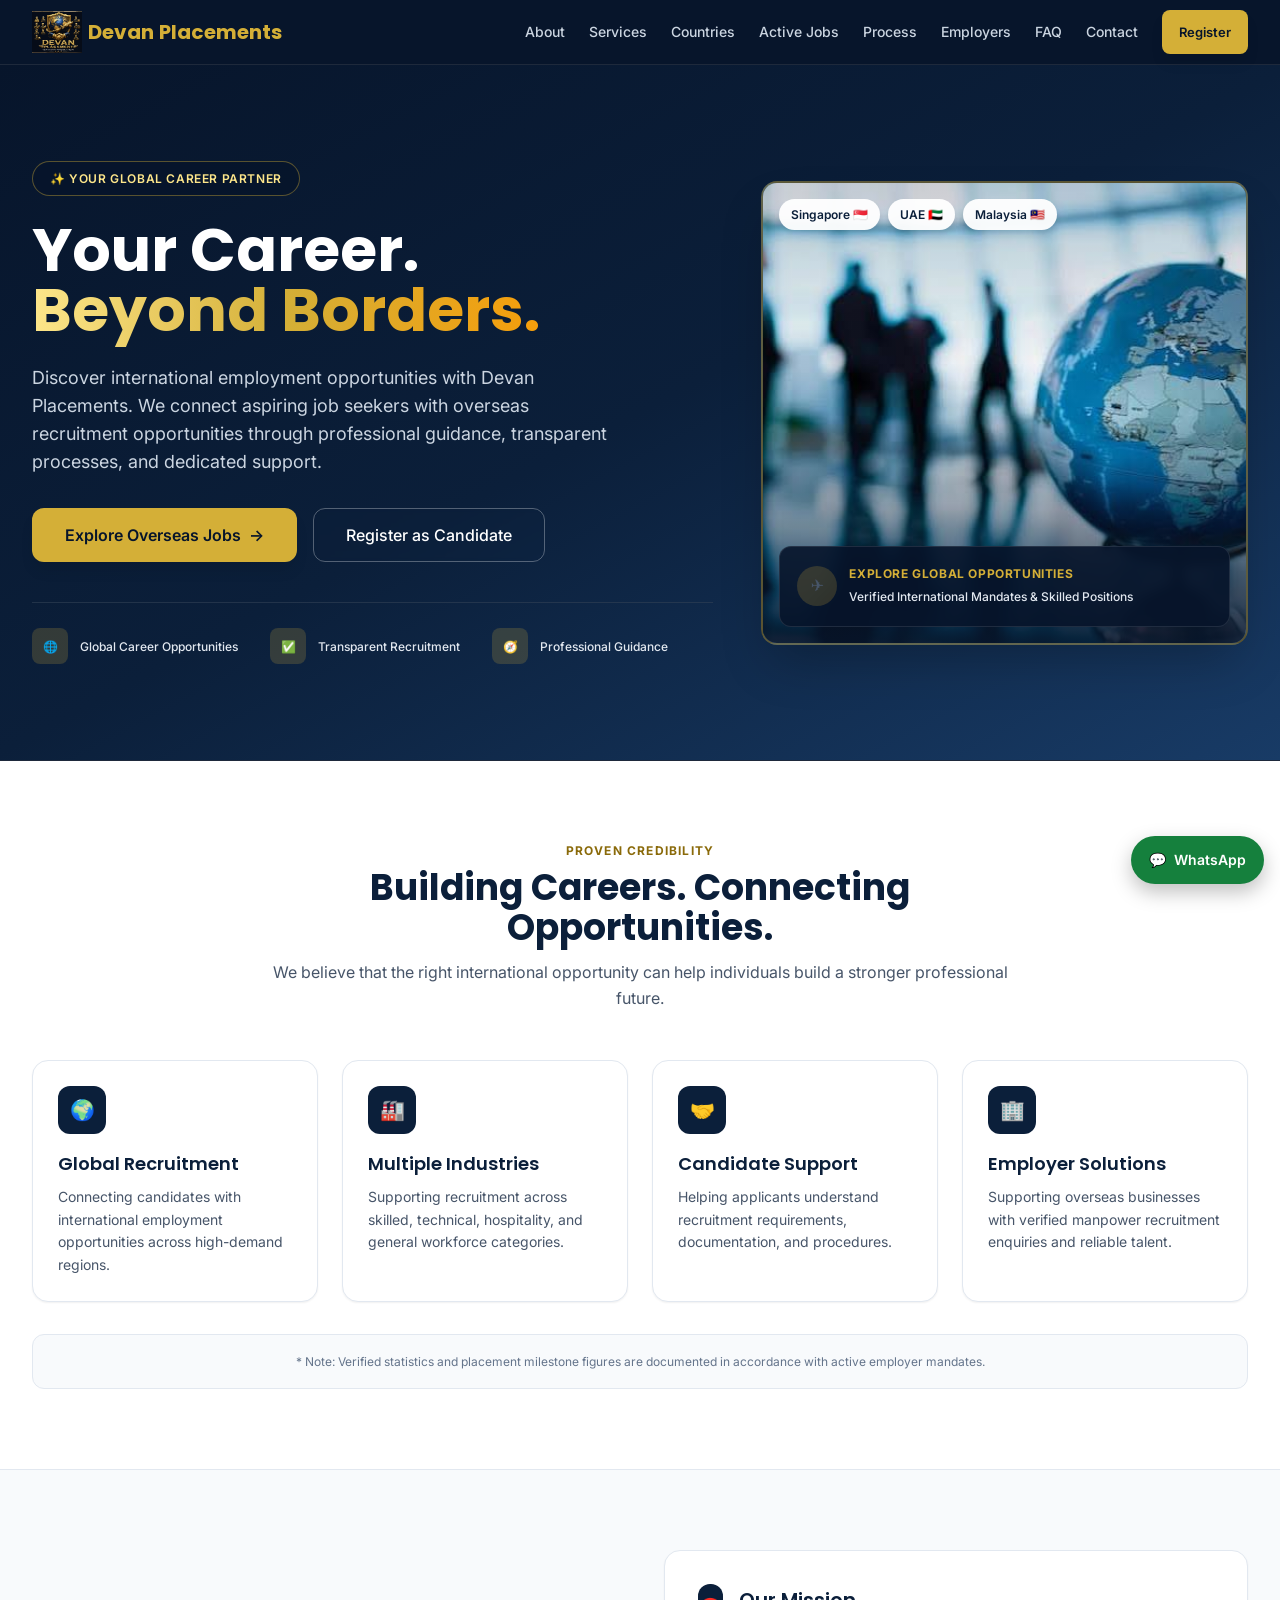
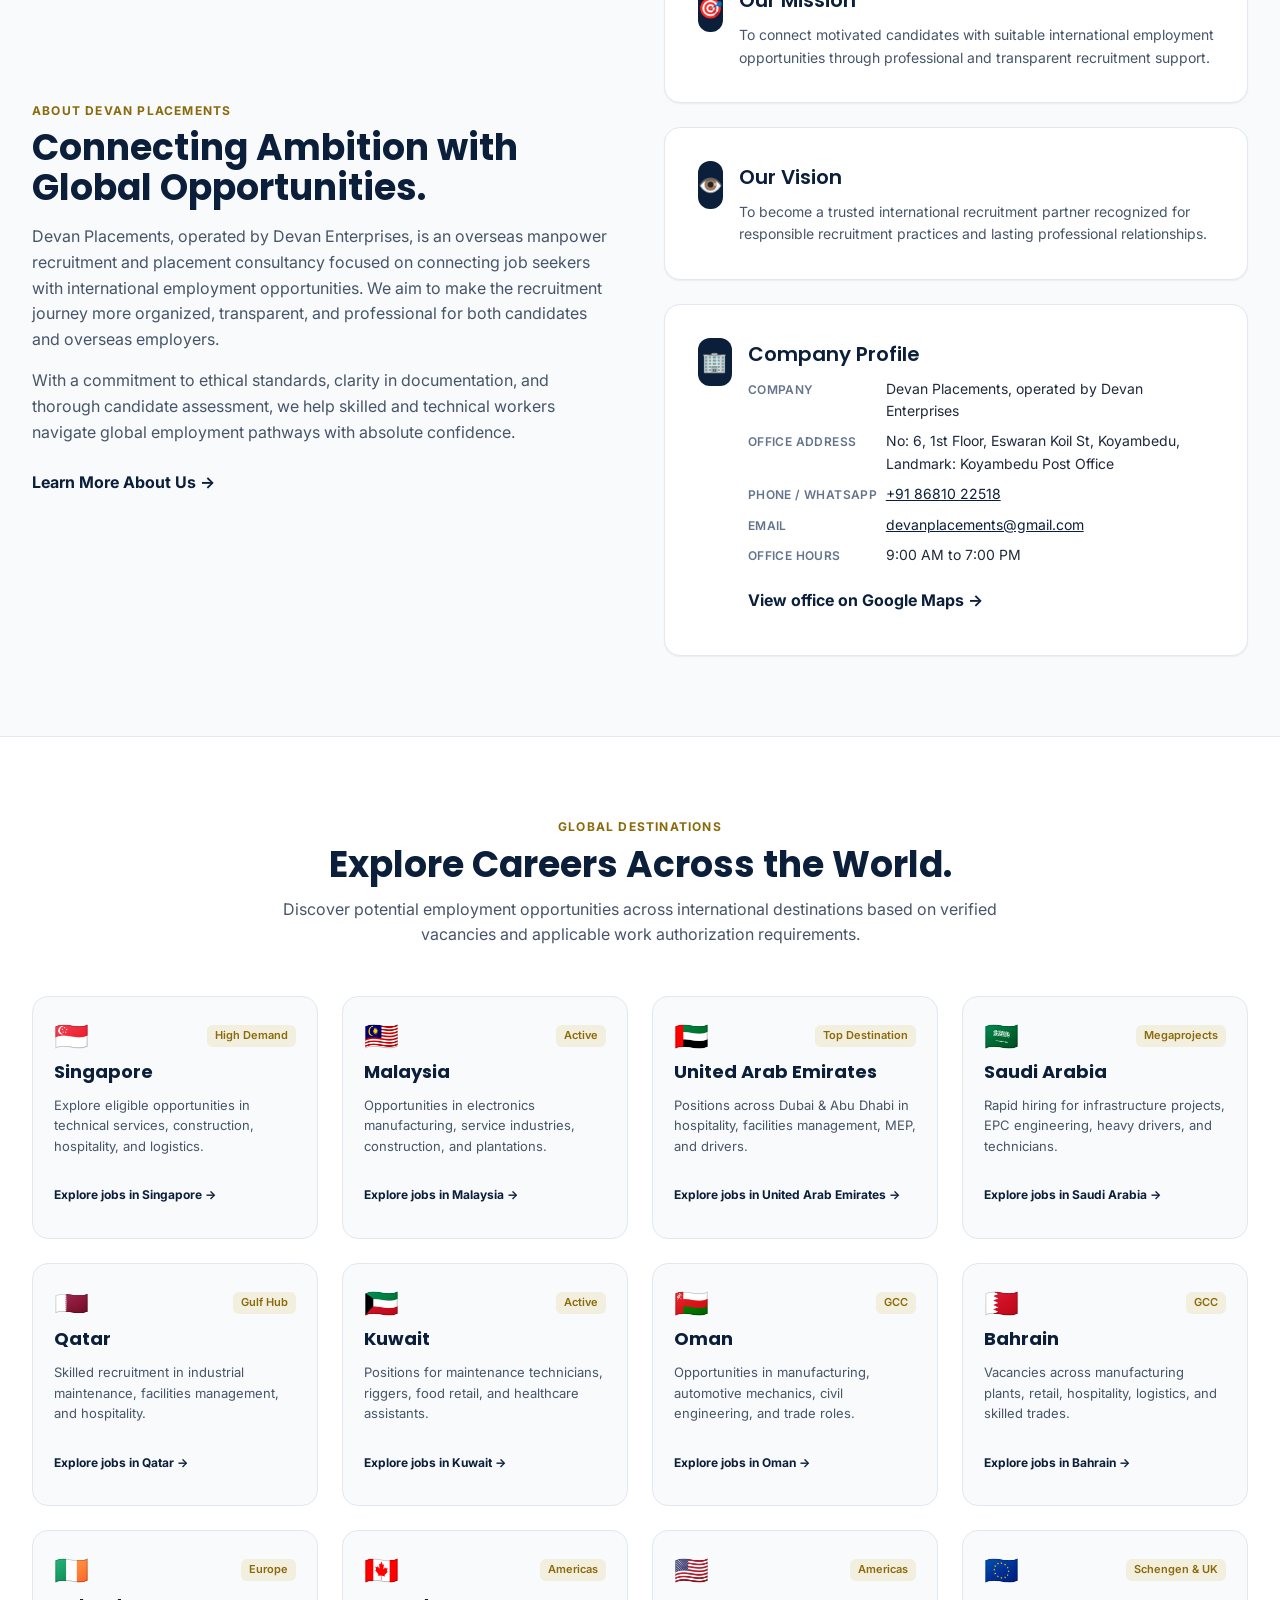
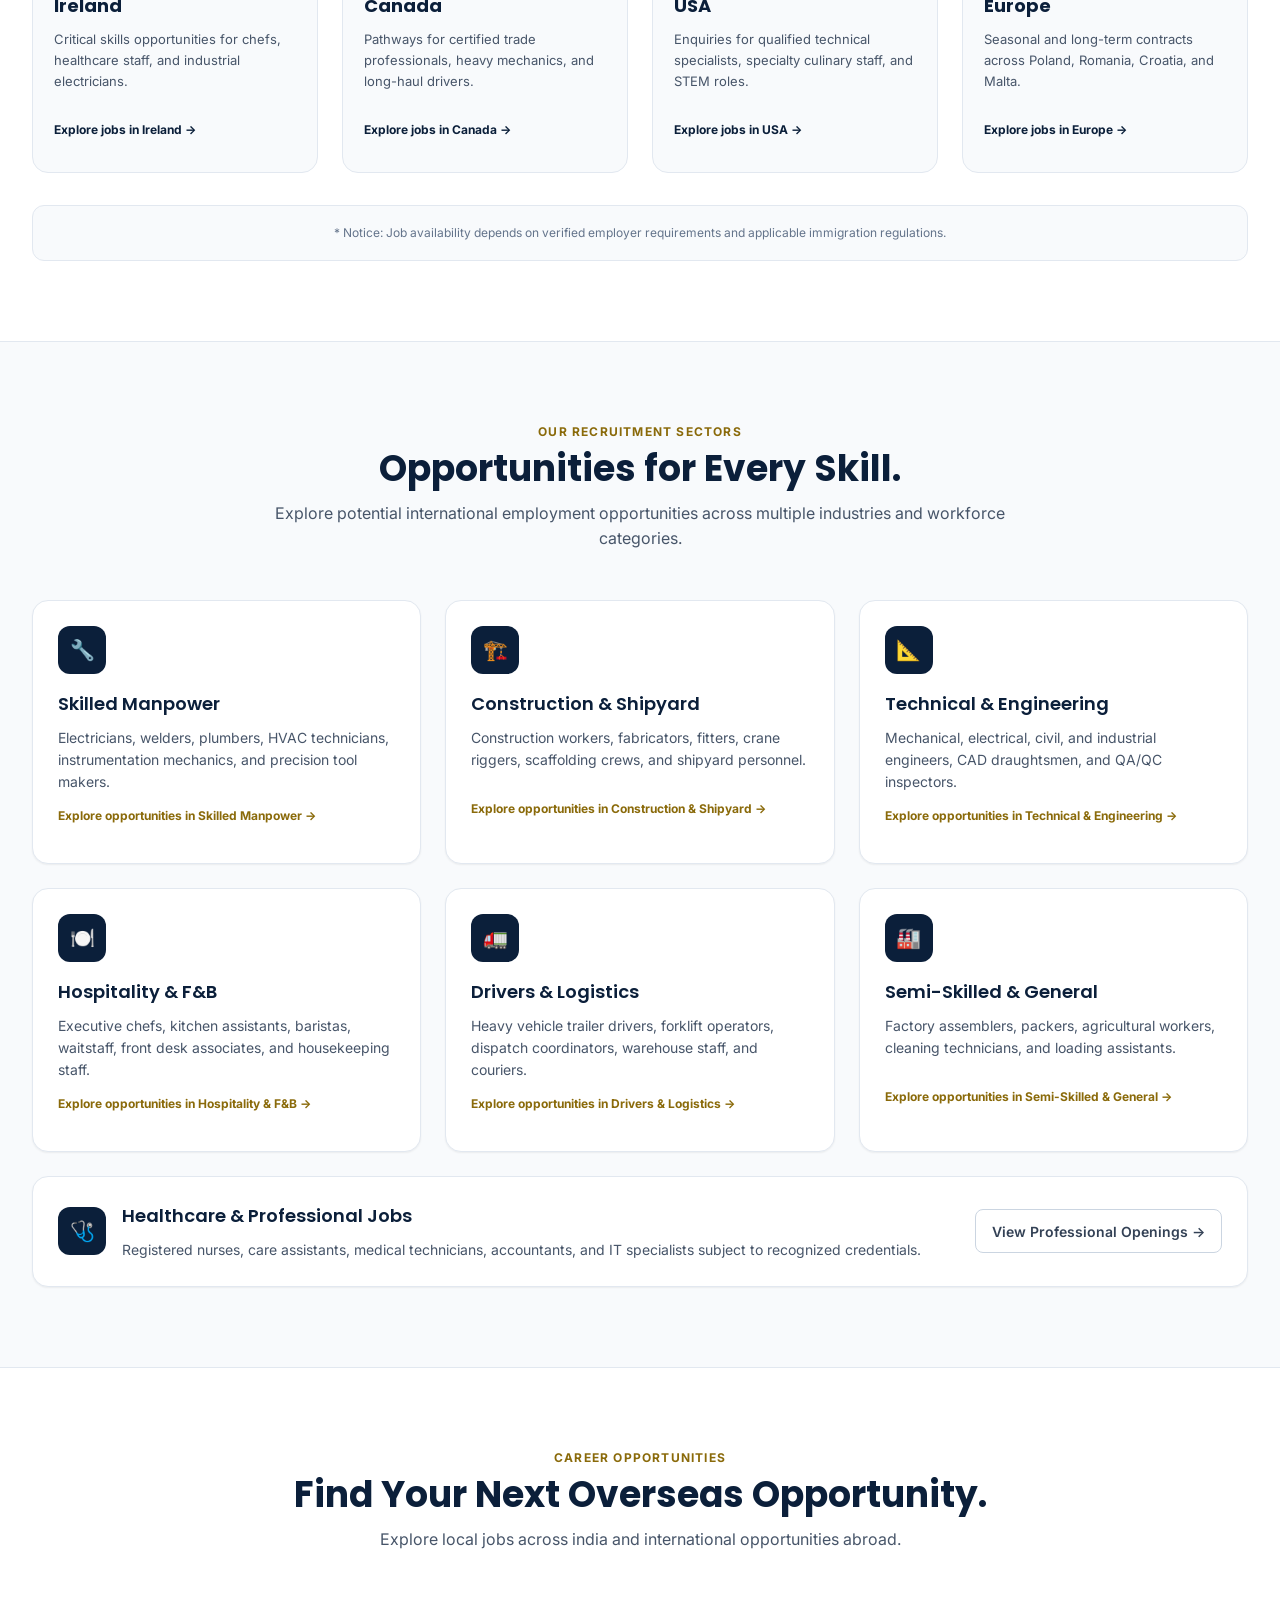
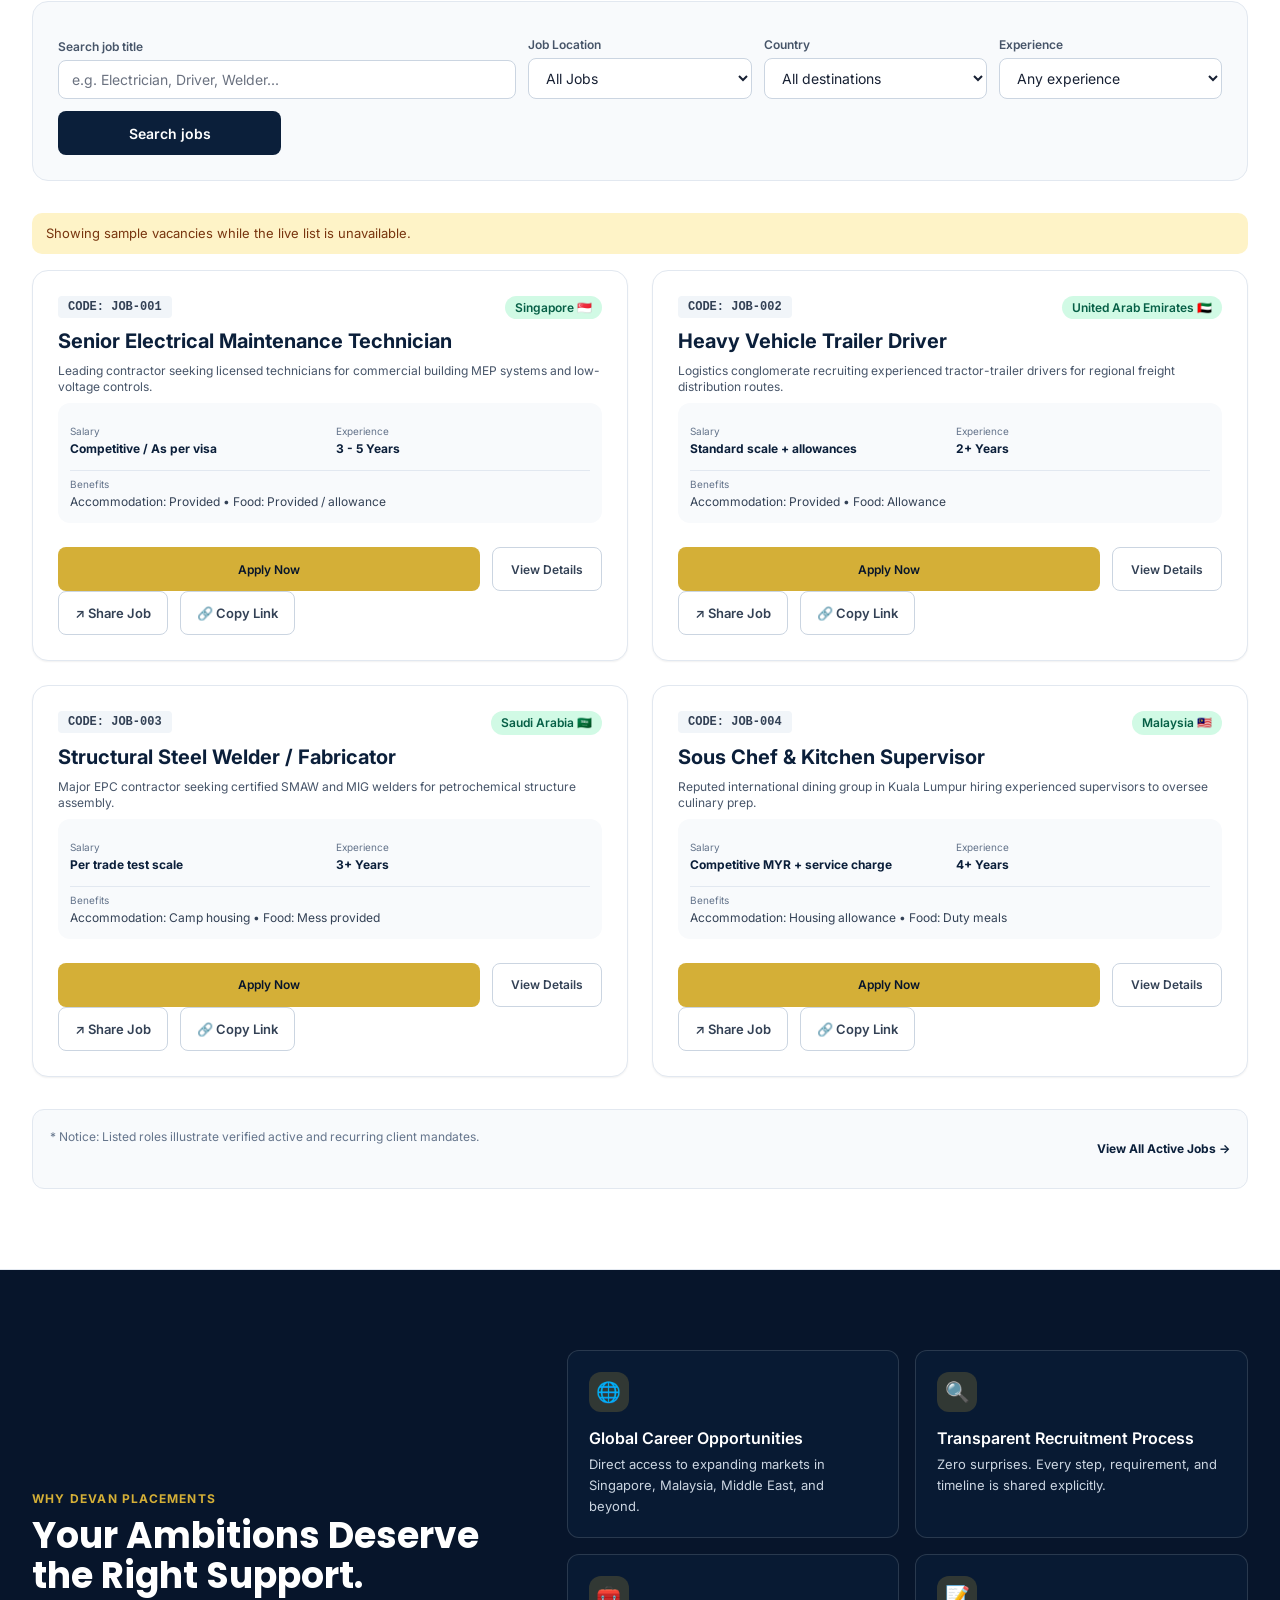
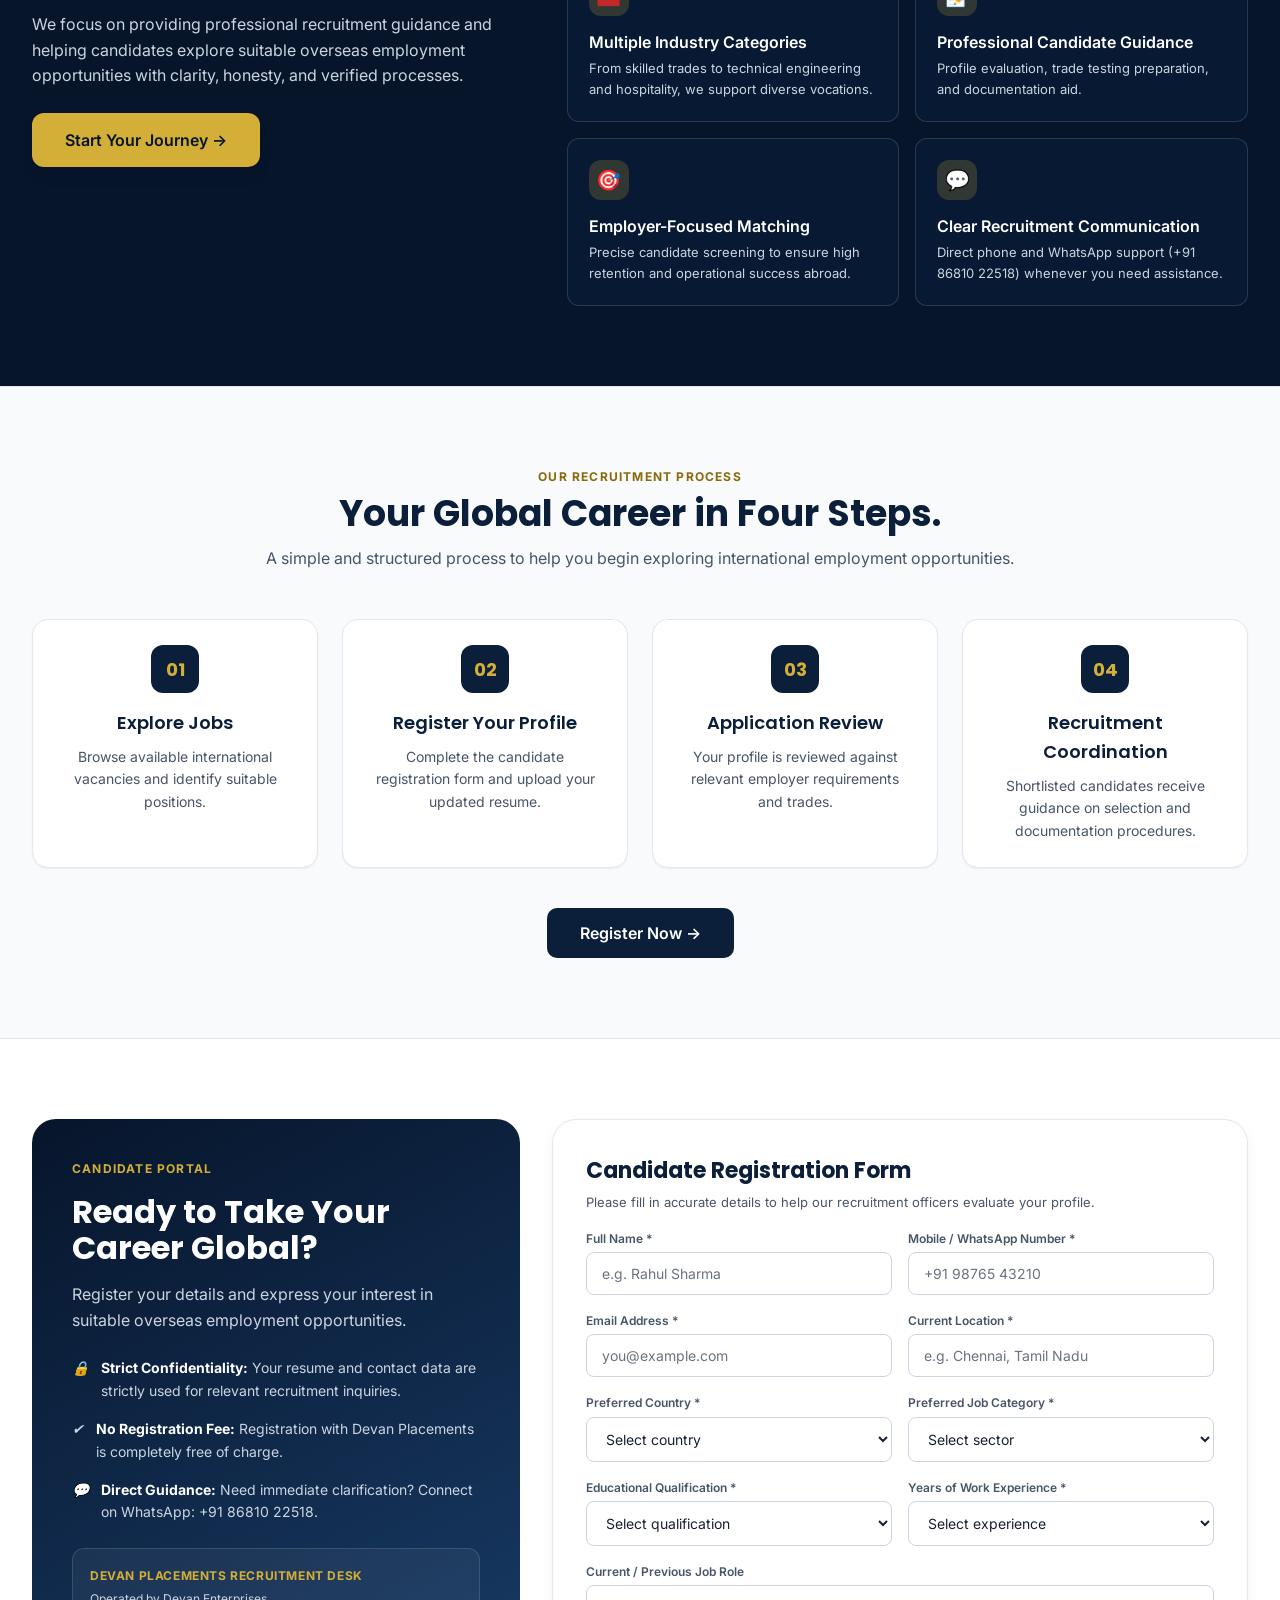
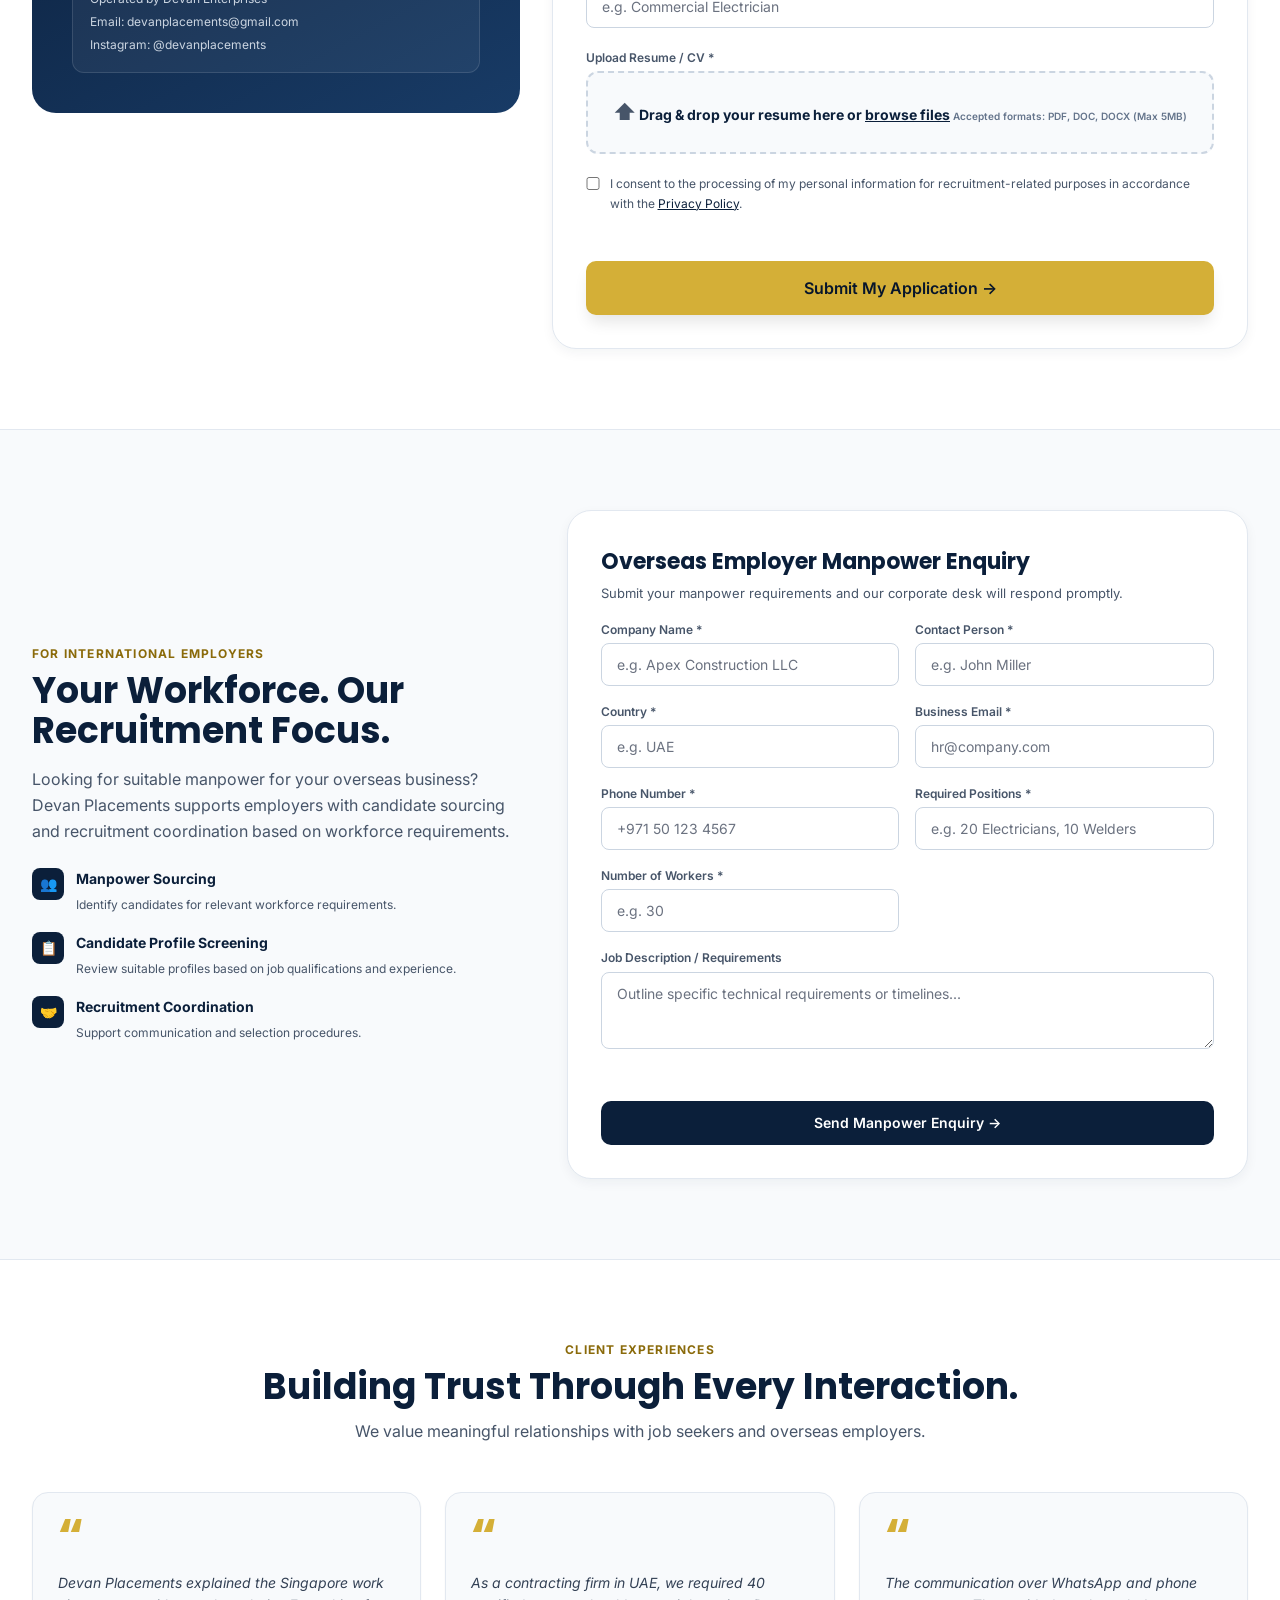
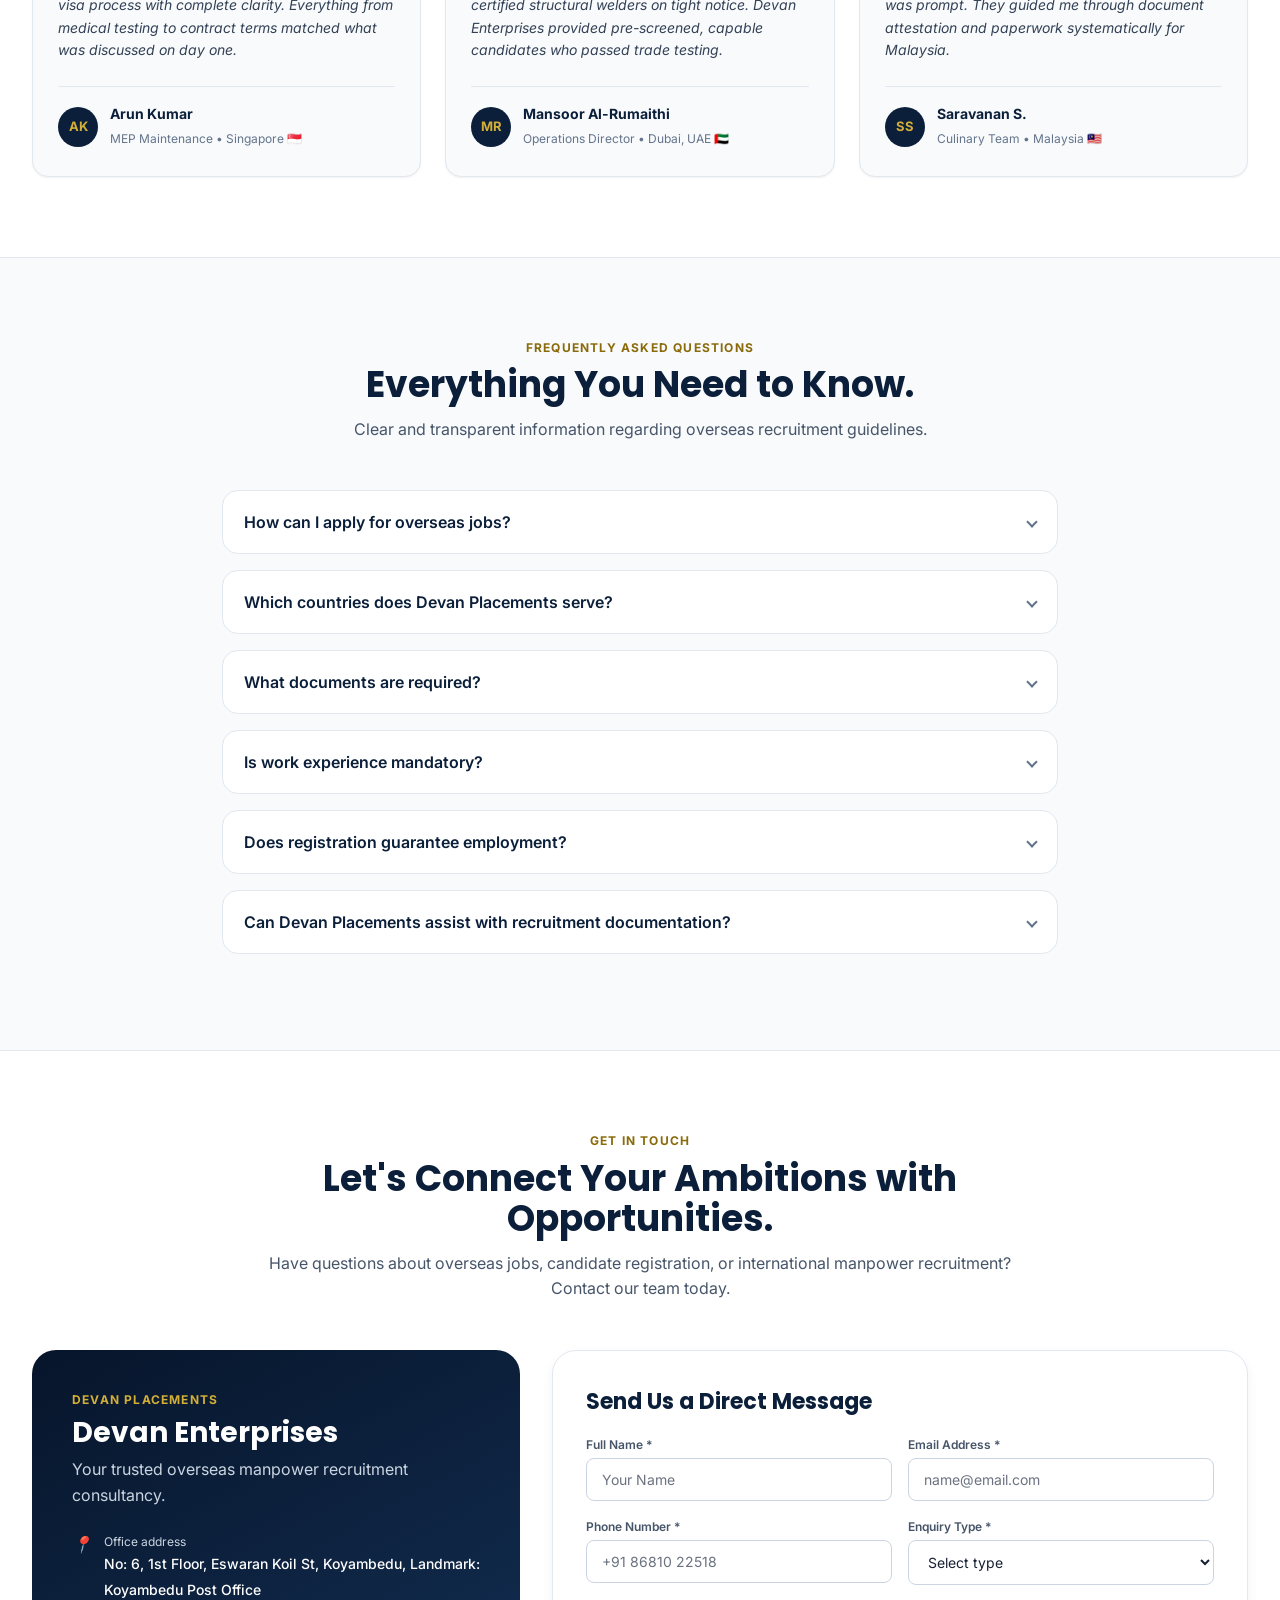
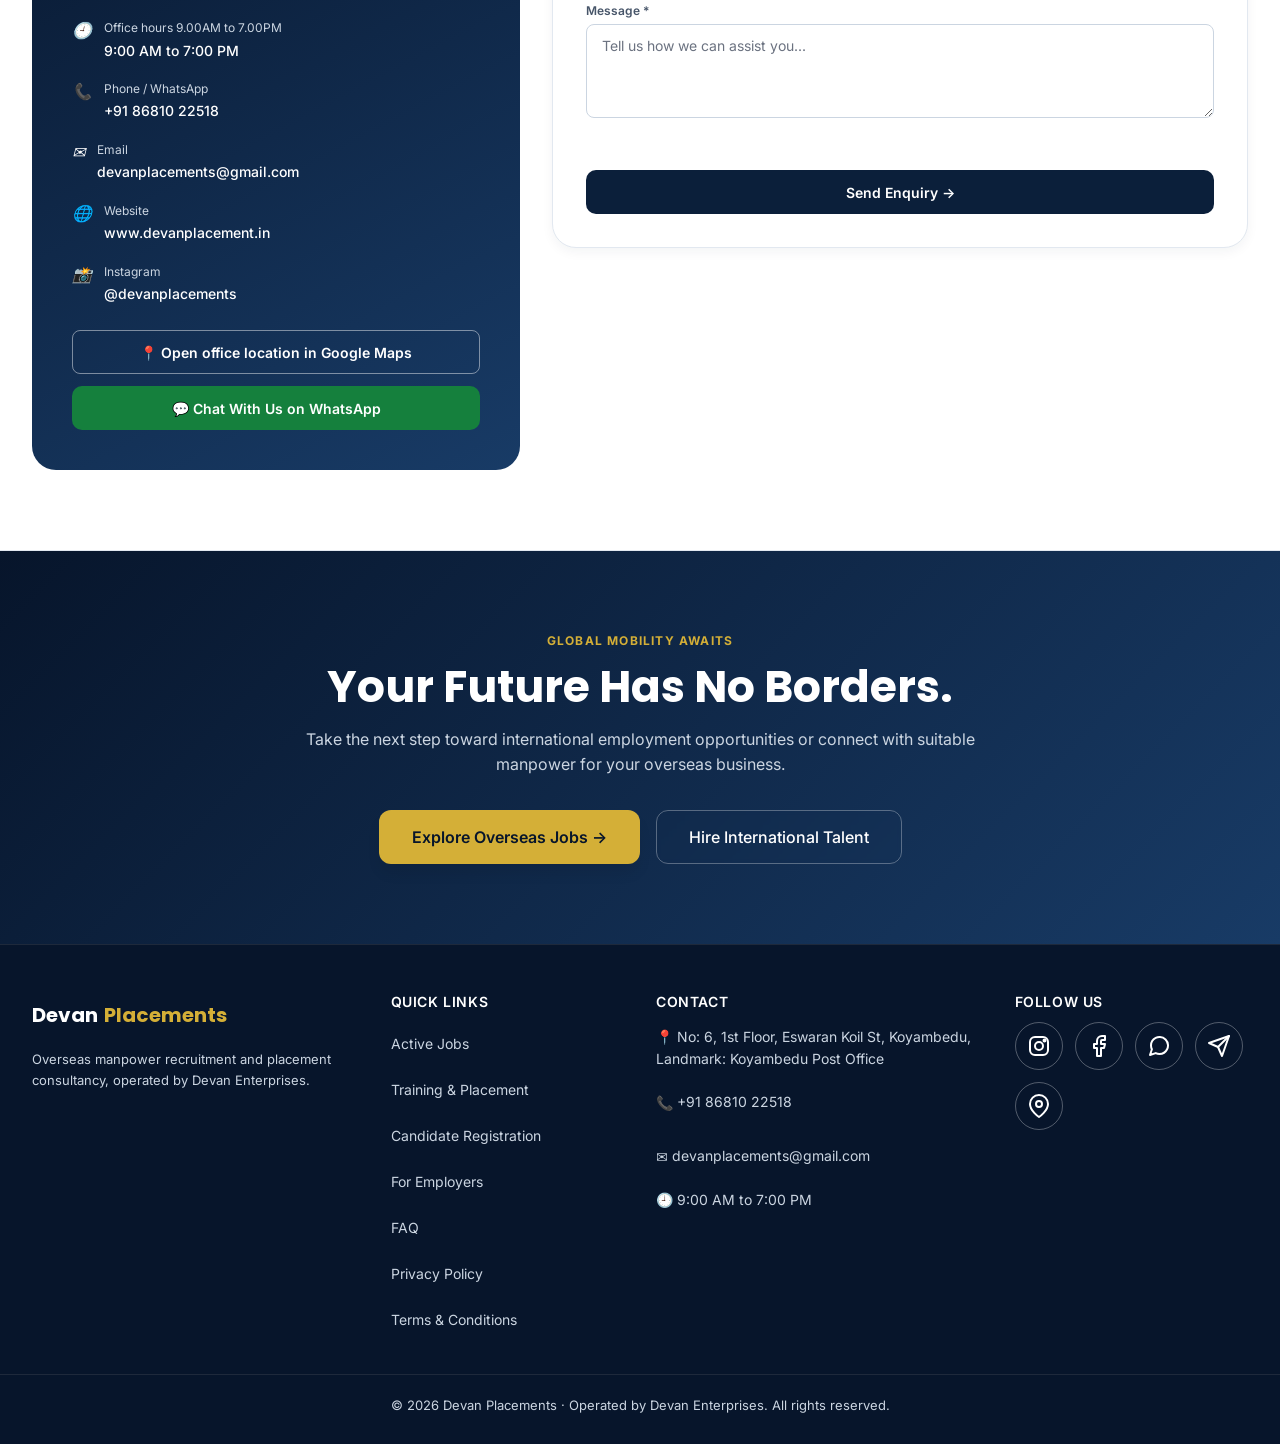
<file: index.html>
<!DOCTYPE html>
<html lang="en">
<head>
  <meta charset="UTF-8" />
  <meta name="viewport" content="width=device-width, initial-scale=1" />
  <title>Devan Placements | Overseas Jobs &amp; Manpower Recruitment</title>
  <meta name="description" content="Overseas manpower recruitment and placement consultancy connecting candidates with international jobs." />
  <link rel="preconnect" href="https://fonts.googleapis.com" />
  <link rel="preconnect" href="https://fonts.gstatic.com" crossorigin />
  <link href="https://fonts.googleapis.com/css2?family=Inter:wght@400;500;600;700&family=Poppins:wght@600;700&display=swap" rel="stylesheet" />
  <link rel="stylesheet" href="style.css" />
  <link rel="icon" href="favicon.svg" type="image/svg+xml" />
  <meta name="theme-color" content="#07152b" />
  <link rel="canonical" href="https://www.devanplacement.in/" />
  <meta property="og:type" content="website" />
  <meta property="og:site_name" content="Devan Placements" />
  <meta property="og:title" content="Devan Placements | Overseas Manpower Recruitment" />
  <meta property="og:description" content="Explore verified overseas jobs in Singapore, Malaysia, the Gulf and more. Free candidate registration." />
  <meta property="og:url" content="https://www.devanplacement.in/" />
  <meta property="og:image" content="https://www.devanplacement.in/images/hero.jpg" />
  <meta name="twitter:card" content="summary_large_image" />
</head>
<body>

<div id="site-header"></div>

<main id="main">

  <!-- 2. HERO -->
  <section class="hero" id="home">
    <div class="container hero-grid">
      <div class="hero-copy">
        <span class="pill">✨ Your global career partner</span>
        <h1>Your Career.<br /><span class="gold-text">Beyond Borders.</span></h1>
        <p class="hero-lead">Discover international employment opportunities with Devan Placements. We connect aspiring job seekers with overseas recruitment opportunities through professional guidance, transparent processes, and dedicated support.</p>
        <div class="btn-row">
          <a href="#jobs" class="btn btn-gold btn-lg">Explore Overseas Jobs <span>→</span></a>
          <a href="#register" class="btn btn-ghost btn-lg">Register as Candidate</a>
        </div>
        <ul class="hero-points">
          <li><i>🌐</i>Global Career Opportunities</li>
          <li><i>✅</i>Transparent Recruitment</li>
          <li><i>🧭</i>Professional Guidance</li>
        </ul>
      </div>
      <div class="hero-visual">
        <!-- Export this image from Figma (node 2:597) and save as images/hero.jpg -->
        <img src="images/hero.jpg" alt="Professionals walking through an international airport" onerror="this.style.display='none'" />
        <div class="hero-badges"><span>Singapore 🇸🇬</span><span>UAE 🇦🇪</span><span>Malaysia 🇲🇾</span></div>
        <div class="hero-card">
          <i>✈️</i>
          <div><strong>Explore global opportunities</strong><span>Verified International Mandates &amp; Skilled Positions</span></div>
        </div>
      </div>
    </div>
  </section>

  <!-- 3. TRUST -->
  <section class="section bg-white" id="trust">
    <div class="container">
      <header class="section-head">
        <span class="eyebrow">Proven credibility</span>
        <h2>Building Careers. Connecting Opportunities.</h2>
        <p>We believe that the right international opportunity can help individuals build a stronger professional future.</p>
      </header>
      <div class="grid grid-4">
        <article class="card"><i class="icon-box" aria-hidden="true">🌍</i><h3>Global Recruitment</h3><p>Connecting candidates with international employment opportunities across high-demand regions.</p></article>
        <article class="card"><i class="icon-box" aria-hidden="true">🏭</i><h3>Multiple Industries</h3><p>Supporting recruitment across skilled, technical, hospitality, and general workforce categories.</p></article>
        <article class="card"><i class="icon-box" aria-hidden="true">🤝</i><h3>Candidate Support</h3><p>Helping applicants understand recruitment requirements, documentation, and procedures.</p></article>
        <article class="card"><i class="icon-box" aria-hidden="true">🏢</i><h3>Employer Solutions</h3><p>Supporting overseas businesses with verified manpower recruitment enquiries and reliable talent.</p></article>
      </div>
      <div class="note-bar center">* Note: Verified statistics and placement milestone figures are documented in accordance with active employer mandates.</div>
    </div>
  </section>

  <!-- 4. ABOUT -->
  <section class="section bg-light" id="about">
    <div class="container about-grid">
      <div>
        <span class="eyebrow">About Devan Placements</span>
        <h2>Connecting Ambition with Global Opportunities.</h2>
        <p>Devan Placements, operated by Devan Enterprises, is an overseas manpower recruitment and placement consultancy focused on connecting job seekers with international employment opportunities. We aim to make the recruitment journey more organized, transparent, and professional for both candidates and overseas employers.</p>
        <p>With a commitment to ethical standards, clarity in documentation, and thorough candidate assessment, we help skilled and technical workers navigate global employment pathways with absolute confidence.</p>
        <a href="#contact" class="text-link">Learn More About Us →</a>
      </div>
      <div class="stack">
        <article class="card row-card"><i class="icon-box" aria-hidden="true">🎯</i><div><h3>Our Mission</h3><p>To connect motivated candidates with suitable international employment opportunities through professional and transparent recruitment support.</p></div></article>
        <article class="card row-card"><i class="icon-box" aria-hidden="true">👁️</i><div><h3>Our Vision</h3><p>To become a trusted international recruitment partner recognized for responsible recruitment practices and lasting professional relationships.</p></div></article>
        <article class="card row-card"><i class="icon-box" aria-hidden="true">🏢</i><div>
          <h3>Company Profile</h3>
          <dl class="profile-list">
            <div><dt>Company</dt><dd>Devan Placements, operated by Devan Enterprises</dd></div>
            <div data-hide-empty><dt>Office address</dt><dd data-site="address"></dd></div>
            <div><dt>Phone / WhatsApp</dt><dd><a data-site-href="tel" href="#"><span data-site="phone"></span></a></dd></div>
            <div><dt>Email</dt><dd><a data-site-href="mailto" href="#"><span data-site="email"></span></a></dd></div>
            <div data-hide-empty><dt>Office hours</dt><dd data-site="hours"></dd></div>
            <div data-hide-empty><dt>Registration no.</dt><dd data-site="registrationNo"></dd></div>
          </dl>
          <a class="text-link" data-hide-empty data-site-href="mapsUrl" href="#" target="_blank" rel="noopener">View office on Google Maps →</a>
        </div></article>
      </div>
    </div>
  </section>

  <!-- 5. COUNTRIES -->
  <section class="section bg-white" id="countries">
    <div class="container">
      <header class="section-head">
        <span class="eyebrow">Global destinations</span>
        <h2>Explore Careers Across the World.</h2>
        <p>Discover potential employment opportunities across international destinations based on verified vacancies and applicable work authorization requirements.</p>
      </header>
      <div class="grid grid-4" id="country-grid"></div>
      <div class="note-bar center">* Notice: Job availability depends on verified employer requirements and applicable immigration regulations.</div>
    </div>
  </section>

  <!-- 6. JOB CATEGORIES -->
  <section class="section bg-light" id="categories">
    <div class="container">
      <header class="section-head">
        <span class="eyebrow">Our recruitment sectors</span>
        <h2>Opportunities for Every Skill.</h2>
        <p>Explore potential international employment opportunities across multiple industries and workforce categories.</p>
      </header>
      <div class="grid grid-3" id="category-grid"></div>
      <article class="card wide-card">
        <i class="icon-box" aria-hidden="true">🩺</i>
        <div><h3>Healthcare &amp; Professional Jobs</h3><p>Registered nurses, care assistants, medical technicians, accountants, and IT specialists subject to recognized credentials.</p></div>
        <a href="#jobs" class="btn btn-outline">View Professional Openings →</a>
      </article>
    </div>
  </section>

  <!-- 7. JOBS -->
  <section class="section bg-white" id="jobs">
    <div class="container">
      <header class="section-head">
        <span class="eyebrow">Career opportunities</span>
        <h2>Find Your Next Overseas Opportunity.</h2>
        <p>Explore local jobs across india and international opportunities abroad.</p>
      </header>
      <form class="filter-bar" action="jobs.html" method="get" role="search" aria-label="Search jobs">
        <label class="span-2">Search job title
          <input type="search" name="q" placeholder="e.g. Electrician, Driver, Welder..." autocomplete="off" />
        </label>
        <label>Job Location
  <select name="jobLocation" id="filter-job-location">
    <option value="all">All Jobs</option>
    <option value="local">Local Jobs (India)</option>
    <option value="overseas">Overseas Jobs</option>
  </select>
</label>
        <label>Country
          <select name="country" id="filter-country"><option value="">All destinations</option></select>
        </label>
        <label>Experience
          <select name="exp">
            <option value="">Any experience</option>
            <option value="0-2">0 - 2 years</option>
            <option value="3-5">3 - 5 years</option>
            <option value="5+">5+ years</option>
          </select>
        </label>
        <button type="submit" class="btn btn-navy">Search jobs</button>
      </form>
      <p class="sample-banner" id="sample-banner" hidden>Showing sample vacancies while the live list is unavailable.</p>
      <div class="grid grid-2" id="job-grid" aria-live="polite"><p class="empty-state">Loading vacancies…</p></div>
      <p class="empty-state" id="job-empty" hidden>No active vacancies right now. Please check again soon or register your profile.</p>
      <div class="note-bar split">
        <span>* Notice: Listed roles illustrate verified active and recurring client mandates.</span>
        <a href="jobs.html" class="text-link">View All Active Jobs →</a>
      </div>
    </div>
  </section>

  <!-- 8. WHY CHOOSE US -->
  <section class="section bg-navy" id="why">
    <div class="container why-grid">
      <div>
        <span class="eyebrow gold">Why Devan Placements</span>
        <h2 class="on-dark">Your Ambitions Deserve the Right Support.</h2>
        <p class="on-dark-text">We focus on providing professional recruitment guidance and helping candidates explore suitable overseas employment opportunities with clarity, honesty, and verified processes.</p>
        <a href="#register" class="btn btn-gold btn-lg">Start Your Journey →</a>
      </div>
      <div class="grid grid-2 tight">
        <article class="dark-card"><i class="icon-box dark" aria-hidden="true">🌐</i><h3>Global Career Opportunities</h3><p>Direct access to expanding markets in Singapore, Malaysia, Middle East, and beyond.</p></article>
        <article class="dark-card"><i class="icon-box dark" aria-hidden="true">🔍</i><h3>Transparent Recruitment Process</h3><p>Zero surprises. Every step, requirement, and timeline is shared explicitly.</p></article>
        <article class="dark-card"><i class="icon-box dark" aria-hidden="true">🧰</i><h3>Multiple Industry Categories</h3><p>From skilled trades to technical engineering and hospitality, we support diverse vocations.</p></article>
        <article class="dark-card"><i class="icon-box dark" aria-hidden="true">📝</i><h3>Professional Candidate Guidance</h3><p>Profile evaluation, trade testing preparation, and documentation aid.</p></article>
        <article class="dark-card"><i class="icon-box dark" aria-hidden="true">🎯</i><h3>Employer-Focused Matching</h3><p>Precise candidate screening to ensure high retention and operational success abroad.</p></article>
        <article class="dark-card"><i class="icon-box dark" aria-hidden="true">💬</i><h3>Clear Recruitment Communication</h3><p>Direct phone and WhatsApp support (+91 86810 22518) whenever you need assistance.</p></article>
      </div>
    </div>
  </section>

  <!-- 9. HOW IT WORKS -->
  <section class="section bg-light" id="how">
    <div class="container">
      <header class="section-head">
        <span class="eyebrow">Our recruitment process</span>
        <h2>Your Global Career in Four Steps.</h2>
        <p>A simple and structured process to help you begin exploring international employment opportunities.</p>
      </header>
      <div class="grid grid-4">
        <article class="card step"><b>01</b><h3>Explore Jobs</h3><p>Browse available international vacancies and identify suitable positions.</p></article>
        <article class="card step"><b>02</b><h3>Register Your Profile</h3><p>Complete the candidate registration form and upload your updated resume.</p></article>
        <article class="card step"><b>03</b><h3>Application Review</h3><p>Your profile is reviewed against relevant employer requirements and trades.</p></article>
        <article class="card step"><b>04</b><h3>Recruitment Coordination</h3><p>Shortlisted candidates receive guidance on selection and documentation procedures.</p></article>
      </div>
      <div class="center mt"><a href="#register" class="btn btn-navy btn-lg">Register Now →</a></div>
    </div>
  </section>

  <!-- 10. CANDIDATE REGISTRATION -->
  <section class="section bg-white" id="register">
    <div class="container reg-grid">
      <aside class="portal-panel">
        <span class="eyebrow gold">Candidate portal</span>
        <h2 class="on-dark">Ready to Take Your Career Global?</h2>
        <p class="on-dark-text">Register your details and express your interest in suitable overseas employment opportunities.</p>
        <ul class="check-list">
          <li><i>🔒</i><span><b>Strict Confidentiality:</b> Your resume and contact data are strictly used for relevant recruitment inquiries.</span></li>
          <li><i>✔️</i><span><b>No Registration Fee:</b> Registration with Devan Placements is completely free of charge.</span></li>
          <li><i>💬</i><span><b>Direct Guidance:</b> Need immediate clarification? Connect on WhatsApp: +91 86810 22518.</span></li>
        </ul>
        <div class="desk">
          <strong>DEVAN PLACEMENTS RECRUITMENT DESK</strong>
          <span>Operated by Devan Enterprises</span>
          <span>Email: devanplacements@gmail.com</span>
          <span>Instagram: @devanplacements</span>
        </div>
      </aside>

      <form class="form-card" id="candidate-form" novalidate>
        <h3>Candidate Registration Form</h3>
        <p class="sub">Please fill in accurate details to help our recruitment officers evaluate your profile.</p>
        <div class="form-grid">
          <label>Full Name *<input type="text" name="fullName" autocomplete="name" placeholder="e.g. Rahul Sharma" required /></label>
          <label>Mobile / WhatsApp Number *<input type="tel" inputmode="tel" autocomplete="tel" name="phone" placeholder="+91 98765 43210" required /></label>
          <label>Email Address *<input type="email" autocomplete="email" name="email" placeholder="you@example.com" required /></label>
          <label>Current Location *<input type="text" name="location" autocomplete="address-level2" placeholder="e.g. Chennai, Tamil Nadu" required /></label>
          <label>Preferred Country *<select name="country" id="reg-country" required><option value="">Select country</option></select></label>
          <label>Preferred Job Category *
            <select name="category" required>
              <option value="">Select sector</option>
              <option>Skilled Manpower</option><option>Construction &amp; Shipyard</option><option>Technical &amp; Engineering</option>
              <option>Hospitality &amp; F&amp;B</option><option>Drivers &amp; Logistics</option><option>Semi-Skilled &amp; General</option>
              <option>Healthcare &amp; Professional</option>
            </select>
          </label>
          <label>Educational Qualification *
            <select name="qualification" required>
              <option value="">Select qualification</option>
              <option>10th / SSLC</option><option>12th / HSC</option><option>ITI / Trade Certificate</option>
              <option>Diploma</option><option>Bachelor's Degree</option><option>Master's Degree</option>
            </select>
          </label>
          <label>Years of Work Experience *
            <select name="experience" required>
              <option value="">Select experience</option>
              <option>Fresher</option><option>1 - 2 Years</option><option>3 - 5 Years</option><option>5 - 10 Years</option><option>10+ Years</option>
            </select>
          </label>
          <label class="full">Current / Previous Job Role<input type="text" name="jobRole" placeholder="e.g. Commercial Electrician" /></label>
        </div>

        <div class="field-label">Upload Resume / CV *</div>
        <label class="dropzone" id="dropzone" for="resume">
          <span class="dz-icon">⬆️</span>
          <strong class="dz-text">Drag &amp; drop your resume here or <u>browse files</u></strong>
          <small>Accepted formats: PDF, DOC, DOCX (Max 5MB)</small>
          <input type="file" id="resume" name="resume" accept=".pdf,.doc,.docx" class="sr-only" />
        </label>

        <label class="consent"><input type="checkbox" name="consent" required />
          <span>I consent to the processing of my personal information for recruitment-related purposes in accordance with the <a href="privacy.html" target="_blank" rel="noopener">Privacy Policy</a>.</span></label>
        <p class="form-status" role="status" aria-live="polite"></p>
        <button type="submit" class="btn btn-gold btn-block">Submit My Application →</button>
      </form>
    </div>
  </section>

  <!-- 11. EMPLOYER SERVICES -->
  <section class="section bg-light" id="employers">
    <div class="container why-grid">
      <div>
        <span class="eyebrow">For international employers</span>
        <h2>Your Workforce. Our Recruitment Focus.</h2>
        <p>Looking for suitable manpower for your overseas business? Devan Placements supports employers with candidate sourcing and recruitment coordination based on workforce requirements.</p>
        <ul class="mini-list">
          <li><i class="icon-box sm" aria-hidden="true">👥</i><div><strong>Manpower Sourcing</strong><span>Identify candidates for relevant workforce requirements.</span></div></li>
          <li><i class="icon-box sm" aria-hidden="true">📋</i><div><strong>Candidate Profile Screening</strong><span>Review suitable profiles based on job qualifications and experience.</span></div></li>
          <li><i class="icon-box sm" aria-hidden="true">🤝</i><div><strong>Recruitment Coordination</strong><span>Support communication and selection procedures.</span></div></li>
        </ul>
      </div>
      <form class="form-card" id="employer-form" novalidate>
        <h3>Overseas Employer Manpower Enquiry</h3>
        <p class="sub">Submit your manpower requirements and our corporate desk will respond promptly.</p>
        <div class="form-grid">
          <label>Company Name *<input type="text" name="company" placeholder="e.g. Apex Construction LLC" required /></label>
          <label>Contact Person *<input type="text" name="contactPerson" placeholder="e.g. John Miller" required /></label>
          <label>Country *<input type="text" name="country" placeholder="e.g. UAE" required /></label>
          <label>Business Email *<input type="email" autocomplete="email" name="email" placeholder="hr@company.com" required /></label>
          <label>Phone Number *<input type="tel" inputmode="tel" autocomplete="tel" name="phone" placeholder="+971 50 123 4567" required /></label>
          <label>Required Positions *<input type="text" name="positions" placeholder="e.g. 20 Electricians, 10 Welders" required /></label>
          <label>Number of Workers *<input type="number" min="1" name="workers" placeholder="e.g. 30" required /></label>
          <label class="full">Job Description / Requirements<textarea name="requirements" rows="3" placeholder="Outline specific technical requirements or timelines..."></textarea></label>
        </div>
        <p class="form-status" role="status" aria-live="polite"></p>
        <button type="submit" class="btn btn-navy btn-block">Send Manpower Enquiry →</button>
      </form>
    </div>
  </section>

  <!-- 12. TESTIMONIALS -->
  <section class="section bg-white" id="testimonials">
    <div class="container">
      <header class="section-head">
        <span class="eyebrow">Client experiences</span>
        <h2>Building Trust Through Every Interaction.</h2>
        <p>We value meaningful relationships with job seekers and overseas employers.</p>
      </header>
      <div class="grid grid-3" id="testimonial-grid"></div>
    </div>
  </section>

  <!-- 13. FAQ -->
  <section class="section bg-light" id="faq">
    <div class="container narrow">
      <header class="section-head">
        <span class="eyebrow">Frequently asked questions</span>
        <h2>Everything You Need to Know.</h2>
        <p>Clear and transparent information regarding overseas recruitment guidelines.</p>
      </header>
      <div id="faq-list"></div>
    </div>
  </section>

  <!-- 14. CONTACT -->
  <section class="section bg-white" id="contact">
    <div class="container">
      <header class="section-head">
        <span class="eyebrow">Get in touch</span>
        <h2>Let's Connect Your Ambitions with Opportunities.</h2>
        <p>Have questions about overseas jobs, candidate registration, or international manpower recruitment? Contact our team today.</p>
      </header>
      <div class="reg-grid">
        <aside class="portal-panel">
          <span class="eyebrow gold">Devan Placements</span>
          <h3 class="on-dark big">Devan Enterprises</h3>
          <p class="on-dark-text">Your trusted overseas manpower recruitment consultancy.</p>
          <ul class="contact-list">
            <li data-hide-empty><i aria-hidden="true">📍</i><div><small>Office address</small><span data-site="address"></span></div></li>
            <li data-hide-empty><i aria-hidden="true">🕘</i><div><small>Office hours 9.00AM to 7.00PM</small><span data-site="hours"></span></div></li>
            <li><i>📞</i><div><small>Phone / WhatsApp</small><a href="tel:+918681022518">+91 86810 22518</a></div></li>
            <li><i>✉️</i><div><small>Email</small><a href="mailto:devanplacements@gmail.com">devanplacements@gmail.com</a></div></li>
            <li><i>🌐</i><div><small>Website</small><span>www.devanplacement.in</span></div></li>
            <li><i>📸</i><div><small>Instagram</small><a href="https://instagram.com/devanplacements" target="_blank" rel="noopener">@devanplacements</a></div></li>
          </ul>
          <a class="btn btn-outline-light btn-block" data-hide-empty data-site-href="mapsUrl" href="#" target="_blank" rel="noopener">📍 Open office location in Google Maps</a>
          <a class="btn btn-whatsapp btn-block" href="https://wa.me/918681022518" target="_blank" rel="noopener">💬 Chat With Us on WhatsApp</a>
        </aside>
        <form class="form-card" id="contact-form" novalidate>
          <h3>Send Us a Direct Message</h3>
          <div class="form-grid">
            <label>Full Name *<input type="text" name="name" autocomplete="name" placeholder="Your Name" required /></label>
            <label>Email Address *<input type="email" autocomplete="email" name="email" placeholder="name@email.com" required /></label>
            <label>Phone Number *<input type="tel" inputmode="tel" autocomplete="tel" name="phone" placeholder="+91 86810 22518" required /></label>
            <label>Enquiry Type *
              <select name="enquiryType" required>
                <option value="">Select type</option>
                <option>Candidate Enquiry</option><option>Employer Enquiry</option><option>Document Assistance</option><option>Other</option>
              </select>
            </label>
            <label class="full">Message *<textarea name="message" rows="4" placeholder="Tell us how we can assist you..." required></textarea></label>
          </div>
          <p class="form-status" role="status" aria-live="polite"></p>
          <button type="submit" class="btn btn-navy btn-block">Send Enquiry →</button>
        </form>
      </div>
    </div>
  </section>

  <!-- 15. FINAL CTA -->
  <section class="final-cta">
    <div class="container center">
      <span class="eyebrow gold">Global mobility awaits</span>
      <h2 class="on-dark xl">Your Future Has No Borders.</h2>
      <p class="on-dark-text">Take the next step toward international employment opportunities or connect with suitable manpower for your overseas business.</p>
      <div class="btn-row center">
        <a href="#jobs" class="btn btn-gold btn-lg">Explore Overseas Jobs →</a>
        <a href="#employers" class="btn btn-ghost btn-lg">Hire International Talent</a>
      </div>
    </div>
  </section>
</main>

<div id="site-footer"></div>

<script src="site.js"></script>
<script src="script.js"></script>
</body>
</html>
</file>
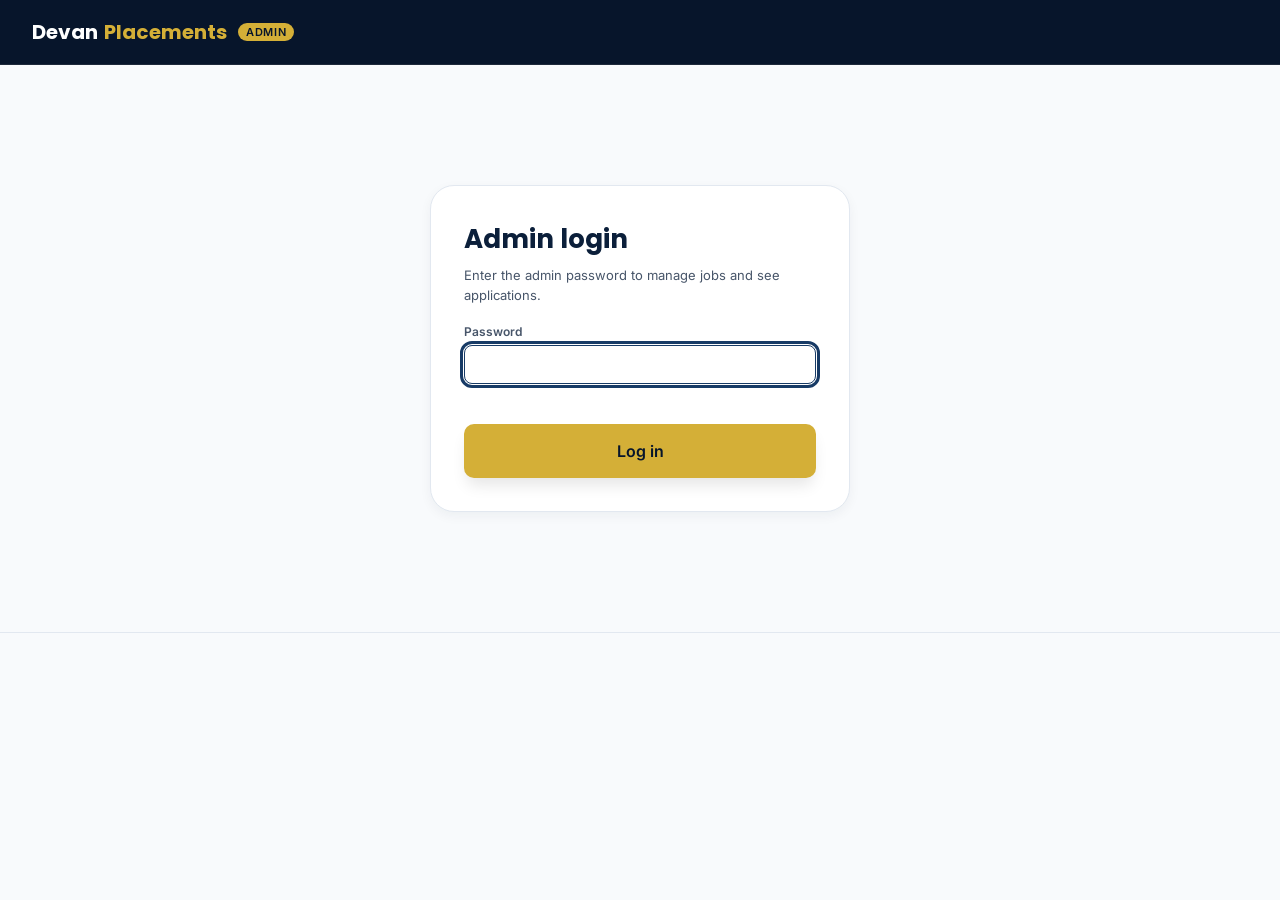
<file: admin.html>
<!DOCTYPE html>
<html lang="en">
<head>
  <meta charset="UTF-8" />
  <meta name="viewport" content="width=device-width, initial-scale=1" />
  <meta name="robots" content="noindex, nofollow" />
  <title>Admin | Devan Placements</title>
  <link rel="icon" href="favicon.svg" type="image/svg+xml" />
  <meta name="theme-color" content="#07152b" />
  <link rel="preconnect" href="https://fonts.googleapis.com" />
  <link rel="preconnect" href="https://fonts.gstatic.com" crossorigin />
  <link href="https://fonts.googleapis.com/css2?family=Inter:wght@400;500;600;700&family=Poppins:wght@600;700&display=swap" rel="stylesheet" />
  <link rel="stylesheet" href="style.css" />
</head>
<body data-noindex class="admin-body">
<a class="skip-link" href="#main">Skip to main content</a>

<header class="site-header">
  <div class="container header-inner">
    <span class="brand">Devan <span>Placements</span> <small class="admin-tag">Admin</small></span>
    <nav class="admin-nav" id="admin-nav" aria-label="Admin sections" hidden>
      <button type="button" data-tab="overview" aria-current="page">Overview</button>
      <button type="button" data-tab="jobs">Jobs</button>
      <button type="button" data-tab="subs">Applications &amp; enquiries</button>
      <a href="index.html" target="_blank" rel="noopener">View website</a>
      <button type="button" id="logout" class="btn-logout">Log out</button>
    </nav>
  </div>
</header>

<main id="main">
  <!-- LOGIN -->
  <section class="section" id="login-view">
    <div class="container">
      <form class="form-card login-card" id="login-form" novalidate>
        <h1>Admin login</h1>
        <p class="sub">Enter the admin password to manage jobs and see applications.</p>
        <label>Password
          <input type="password" id="password" autocomplete="current-password" required />
        </label>
        <p class="form-status" id="login-status" role="status" aria-live="polite"></p>
        <button type="submit" class="btn btn-gold btn-block">Log in</button>
      </form>
    </div>
  </section>

  <!-- DASHBOARD -->
  <div id="app-view" hidden>

    <section class="section admin-panel" id="tab-overview">
      <div class="container">
        <h1 class="admin-h">Overview</h1>
        <div class="stat-grid" id="stat-grid" aria-live="polite"></div>
        <h2 class="admin-h2">Latest applications</h2>
        <div class="table-wrap" id="recent-wrap"><p class="empty-state">Loading…</p></div>
      </div>
    </section>

    <section class="section admin-panel" id="tab-jobs" hidden>
      <div class="container">
        <div class="admin-head">
          <h1 class="admin-h">Jobs</h1>
          <button type="button" class="btn btn-gold" id="new-job">+ Post a new job</button>
        </div>
        <div class="toolbar">
          <label>Search<input type="search" id="job-search" placeholder="Title, country or code" /></label>
          <label>Show
            <select id="job-status-filter">
              <option value="">All jobs</option>
              <option value="Active">Active only</option>
              <option value="Closed">Closed only</option>
            </select>
          </label>
          <p id="job-count" role="status" aria-live="polite"></p>
        </div>
        <div class="table-wrap" id="jobs-wrap"><p class="empty-state">Loading…</p></div>
      </div>
    </section>

    <section class="section admin-panel" id="tab-subs" hidden>
      <div class="container">
        <div class="admin-head">
          <h1 class="admin-h">Applications &amp; enquiries</h1>
          <button type="button" class="btn btn-navy" id="csv-btn">Download CSV</button>
        </div>
        <div class="toolbar">
          <label>List
            <select id="sub-type">
              <option value="application">Job applications</option>
              <option value="candidate">Candidate registrations</option>
              <option value="enquiry">Vacancy enquiries</option>
              <option value="employer">Employer enquiries</option>
              <option value="contact">Contact messages</option>
            </select>
          </label>
          <label>Search<input type="search" id="sub-search" placeholder="Name, phone, job..." /></label>
          <p id="sub-count" role="status" aria-live="polite"></p>
        </div>
        <div class="table-wrap" id="subs-wrap"><p class="empty-state">Loading…</p></div>
      </div>
    </section>
  </div>
</main>

<!-- JOB FORM -->
<dialog id="job-dialog" aria-labelledby="dlg-title">
  <form id="job-form" novalidate>
    <div class="dlg-head">
      <h2 id="dlg-title">Post a new job</h2>
      <button type="button" class="dlg-close" id="dlg-close" aria-label="Close">✕</button>
    </div>
    <div class="form-grid" id="job-fields"></div>
    <div class="poster-field">
      <div class="field-label">Poster image (optional)</div>
      <p class="sub">JPG, PNG or WebP. It is resized for you. The job details above still show as text, so Google and screen readers can read them.</p>
      <div class="poster-row">
        <img id="poster-preview" alt="Poster preview" hidden />
        <div>
          <label class="btn btn-outline poster-btn">Choose image
            <input type="file" id="poster-file" accept="image/jpeg,image/png,image/webp" class="sr-only" />
          </label>
          <button type="button" class="link-btn" id="poster-remove" hidden>Remove image</button>
          <p class="poster-msg" id="poster-msg" role="status" aria-live="polite"></p>
        </div>
      </div>
    </div>
    <datalist id="country-list"></datalist>
    <p class="form-status" id="job-status" role="status" aria-live="polite"></p>
    <div class="dlg-actions">
      <button type="button" class="btn btn-outline" id="dlg-cancel">Cancel</button>
      <button type="submit" class="btn btn-gold" id="job-save">Save job</button>
    </div>
  </form>
</dialog>

<div class="toast" id="toast" role="status" aria-live="polite" hidden></div>

<script src="site.js"></script>
<script src="admin.js"></script>
</body>
</html>
</file>
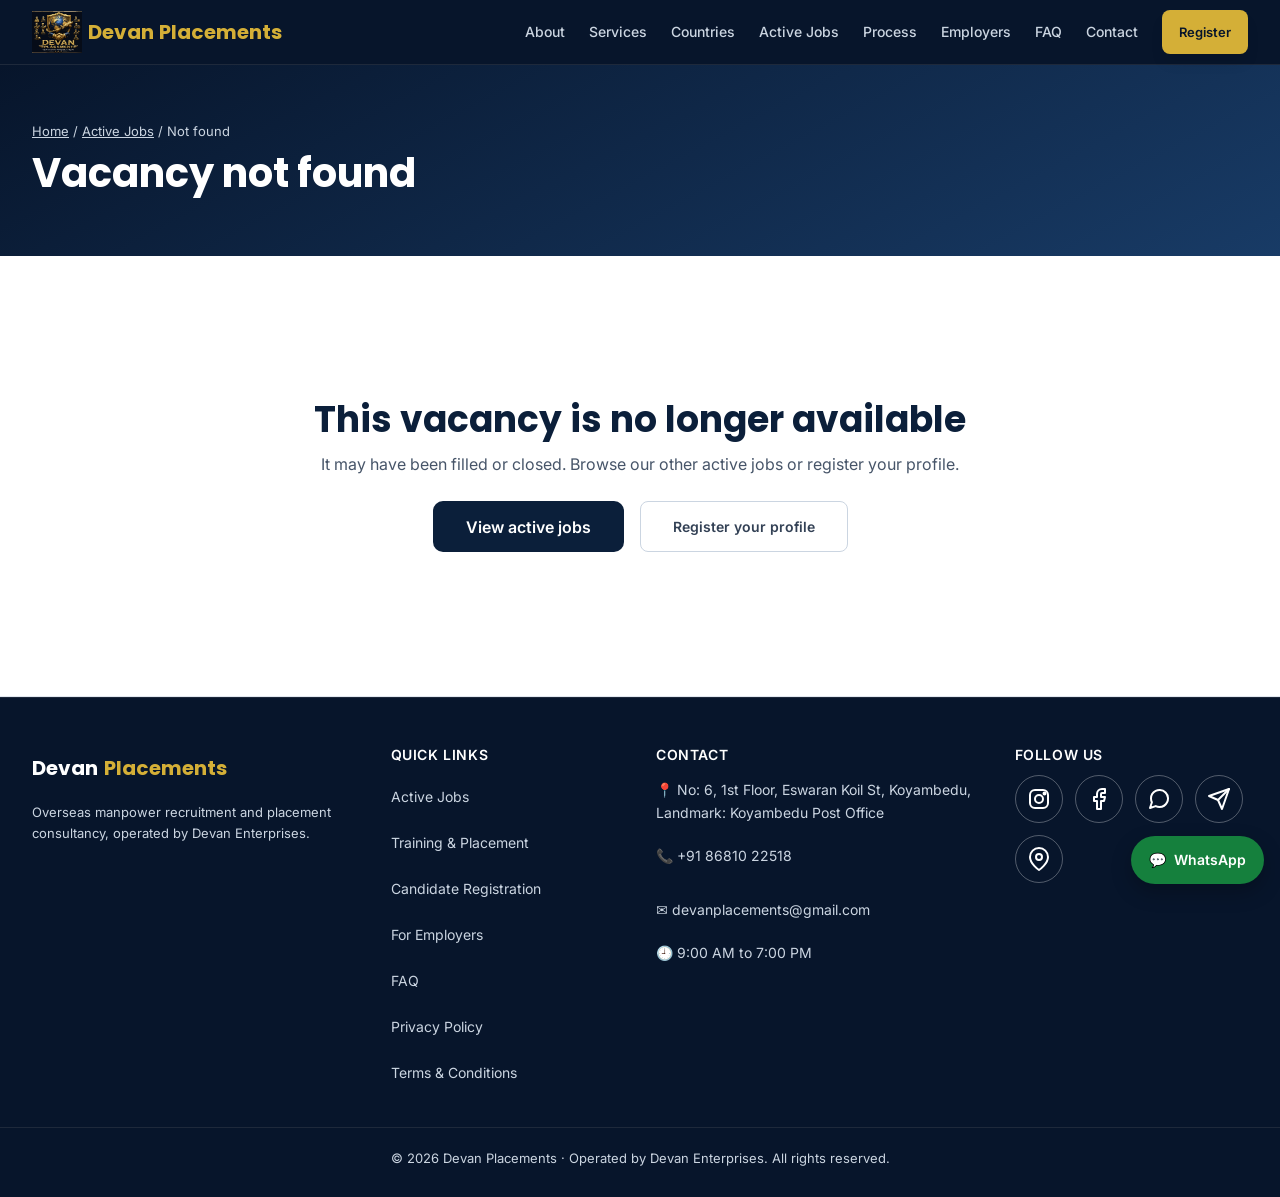
<file: job.html>
<!DOCTYPE html>
<html lang="en">
<head>
  <meta charset="UTF-8" />
  <meta name="viewport" content="width=device-width, initial-scale=1" />
  <title>Job Details | Devan Placements</title>
  <meta name="description" content="Overseas job details, eligibility and how to apply with Devan Placements." />
  <link rel="icon" href="favicon.svg" type="image/svg+xml" />
  <meta name="theme-color" content="#07152b" />
  <link rel="preconnect" href="https://fonts.googleapis.com" />
  <link rel="preconnect" href="https://fonts.gstatic.com" crossorigin />
  <link href="https://fonts.googleapis.com/css2?family=Inter:wght@400;500;600;700&family=Poppins:wght@600;700&display=swap" rel="stylesheet" />
  <link rel="stylesheet" href="style.css" />
</head>
<body>
<div id="site-header"></div>

<main id="main">
  <section class="page-hero">
    <div class="container">
      <nav class="breadcrumb" aria-label="Breadcrumb"><a href="index.html">Home</a> / <a href="jobs.html">Active Jobs</a> / <span id="crumb">Job</span></nav>
      <h1 id="job-title">Loading…</h1>
      <div class="badges" id="job-badges"></div>
    </div>
  </section>

  <section class="section bg-white">
    <div class="container">
      <p class="sample-banner" id="sample-banner" hidden>Showing a sample vacancy while the live list is unavailable.</p>
      <div id="notfound" class="notfound" hidden>
        <h2>This vacancy is no longer available</h2>
        <p>It may have been filled or closed. Browse our other active jobs or register your profile.</p>
        <div class="btn-row center"><a class="btn btn-navy btn-lg" href="jobs.html">View active jobs</a><a class="btn btn-outline btn-lg" href="index.html#register">Register your profile</a></div>
      </div>

      <div class="detail-grid" id="detail" hidden>
        <div class="detail-main">
          <section id="sec-poster" hidden><a id="poster-link" href="#" target="_blank" rel="noopener"><img id="job-poster" alt="" /></a></section>
          <section aria-labelledby="h-overview"> 
            <h2 id="h-overview">Job overview</h2>
            <p id="job-desc"></p>
          </section>
          <section aria-labelledby="h-facts">
            <h2 id="h-facts">Key details</h2>
            <dl class="facts" id="facts"></dl>
          </section>
          <section aria-labelledby="h-role" id="sec-role"><h2 id="h-role">Job role</h2><p id="job-role"></p></section>
          <section aria-labelledby="h-scope" id="sec-scope"><h2 id="h-scope">Job scope</h2><p id="job-scope"></p></section>
          <section aria-labelledby="h-elig" id="sec-elig"><h2 id="h-elig">Eligibility</h2><p id="job-elig"></p></section>
          <section aria-labelledby="h-contact" id="sec-contact"><h2 id="h-contact">Contact</h2><p id="job-contact"></p></section>
          <section aria-labelledby="h-docs" id="sec-docs"><h2 id="h-docs">Documents required</h2><p class="doc-intro" id="docs-intro" hidden></p><ul class="doc-list" id="job-docs"></ul><p class="doc-note" id="docs-note" hidden></p></section>
          <div class="note-bar">* Notice: Selection is made by the employer. Registration is free and does not guarantee employment.</div>
        </div>

        <aside class="detail-side" aria-label="Apply or enquire">
          <div class="form-card apply-top">
            <a class="btn btn-gold btn-block" href="#apply">Apply now</a>
            <a class="btn btn-whatsapp btn-block" id="wa-enquiry" href="#" target="_blank" rel="noopener">💬 WhatsApp enquiry</a>
            <a class="btn btn-outline btn-block" href="#enquiry">Vacancy enquiry form</a>
          </div> <div class="job-sharing">

  <h3>Share this vacancy</h3>

  <div class="job-share-actions">

    <button
      type="button"
      class="btn btn-gold"
      id="share-current-job"
    >
      ↗ Share Job
    </button>

    <button
      type="button"
      class="btn btn-outline"
      id="copy-current-job"
    >
      🔗 Copy Link
    </button>

  </div>

</div>

          <form class="form-card" id="apply-form" novalidate>
            <h2 id="apply">Apply for this job</h2>
            <p class="sub">Free to apply. Upload your latest resume.</p>
            <div class="form-grid">
              <label>Full name *<input type="text" name="fullName" autocomplete="name" required /></label>
              <label>Mobile / WhatsApp *<input type="tel" inputmode="tel" autocomplete="tel" name="phone" placeholder="+91 98765 43210" required /></label>
              <label>Email *<input type="email" autocomplete="email" name="email" required /></label>
              <label>Current location *<input type="text" name="location" autocomplete="address-level2" required /></label>
              <label>Years of experience<input type="text" name="experience" placeholder="e.g. 3 years" /></label>
            </div>
            <div class="field-label" id="resume-label">Resume / CV *</div>
            <label class="dropzone" for="resume">
              <span class="dz-icon" aria-hidden="true">⬆️</span>
              <strong class="dz-text">Drag &amp; drop your resume here or <u>browse files</u></strong>
              <small>PDF, DOC or DOCX, max 5MB</small>
              <input type="file" id="resume" name="resume" accept=".pdf,.doc,.docx" class="sr-only" />
            </label>
            <label class="consent"><input type="checkbox" name="consent" required />
              <span>I consent to the processing of my personal information for recruitment purposes in accordance with the <a href="privacy.html" target="_blank" rel="noopener">Privacy Policy</a>.</span></label>
            <p class="form-status" role="status" aria-live="polite"></p>
            <button type="submit" class="btn btn-gold btn-block">Submit application →</button>
          </form>

          <form class="form-card" id="enquiry-form" novalidate>
            <h2 id="enquiry">Vacancy enquiry</h2>
            <p class="sub">Questions about salary, visa or documents? Ask us.</p>
            <div class="form-grid">
              <label>Name *<input type="text" name="name" autocomplete="name" required /></label>
              <label>Mobile / WhatsApp *<input type="tel" inputmode="tel" autocomplete="tel" name="phone" required /></label>
              <label>Email<input type="email" autocomplete="email" name="email" /></label>
              <label>Your question *<textarea name="message" rows="3" required></textarea></label>
            </div>
            <p class="form-status" role="status" aria-live="polite"></p>
            <button type="submit" class="btn btn-navy btn-block">Send enquiry →</button>
          </form>
        </aside>
      </div>
    </div>
  </section>
</main>

<div id="site-footer"></div>
<script src="site.js"></script>
<script src="job.js"></script>
</body>
</html>
</file>
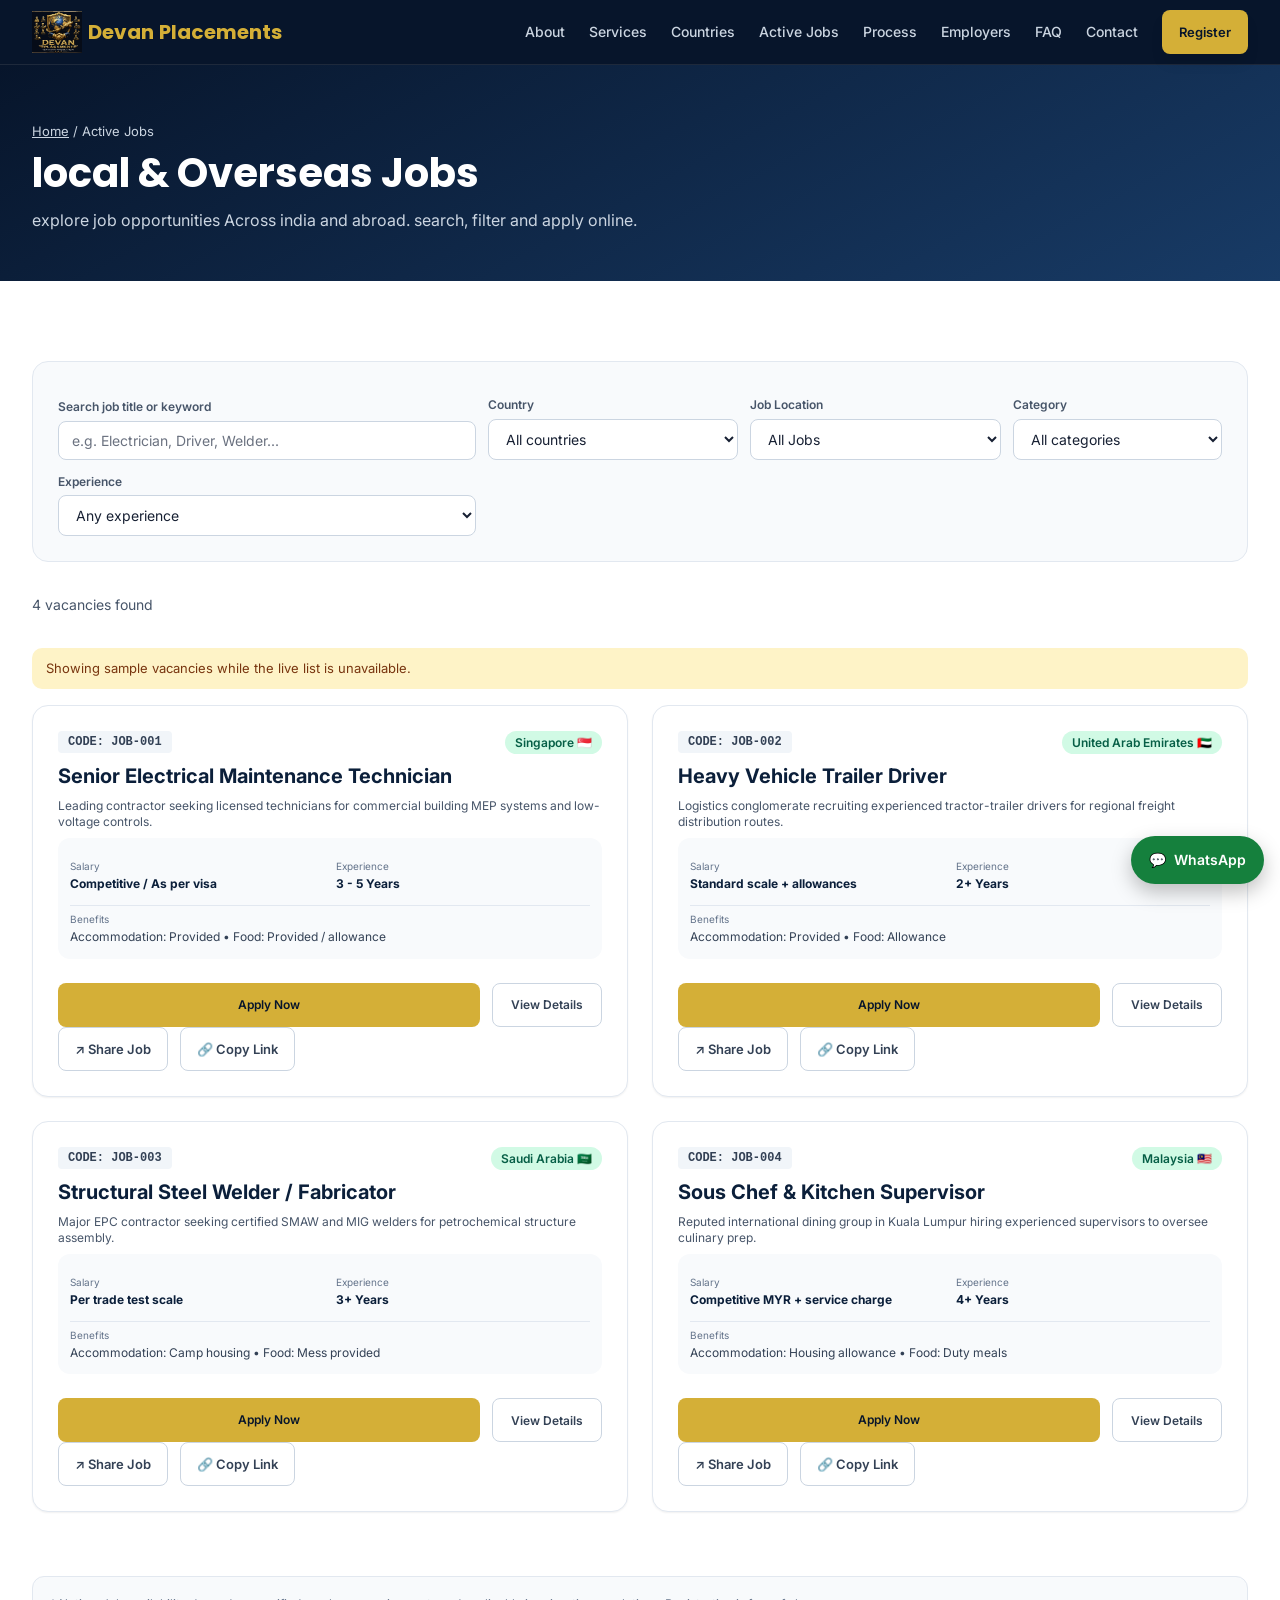
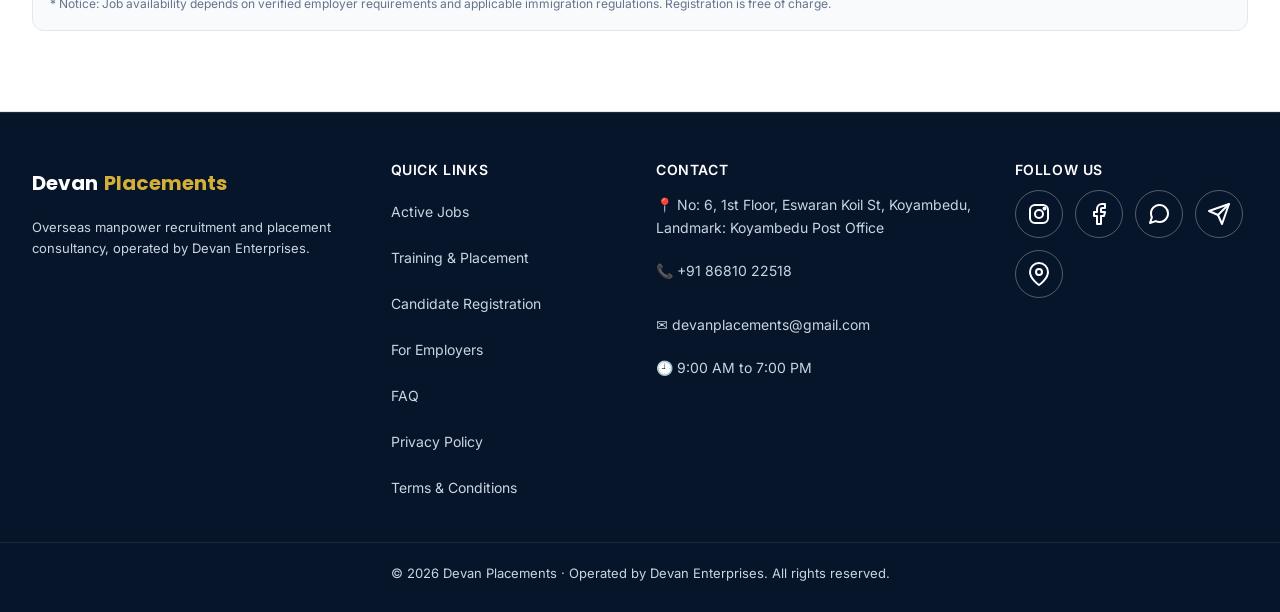
<file: jobs.html>
<!DOCTYPE html>
<html lang="en">
<head>
  <meta charset="UTF-8" />
  <meta name="viewport" content="width=device-width, initial-scale=1" />
  <title>Active Overseas & local indian Jobs | Devan Placements</title>
  <meta name="description" content="Browse active overseas job vacancies. Search by job title, country, category and experience, then apply online or enquire on WhatsApp." />
  <link rel="canonical" href="https://www.devanplacement.in/jobs.html" />
  <meta property="og:title" content="Active Overseas Jobs | Devan Placements" />
  <meta property="og:description" content="Search live vacancies in Singapore, Malaysia, the Gulf and more." />
  <meta property="og:type" content="website" />
  <link rel="icon" href="favicon.svg" type="image/svg+xml" />
  <meta name="theme-color" content="#07152b" />
  <link rel="preconnect" href="https://fonts.googleapis.com" />
  <link rel="preconnect" href="https://fonts.gstatic.com" crossorigin />
  <link href="https://fonts.googleapis.com/css2?family=Inter:wght@400;500;600;700&family=Poppins:wght@600;700&display=swap" rel="stylesheet" />
  <link rel="stylesheet" href="style.css" />
</head>
<body>
<div id="site-header"></div>

<main id="main">
  <section class="page-hero">
    <div class="container">
      <nav class="breadcrumb" aria-label="Breadcrumb"><a href="index.html">Home</a> / Active Jobs</nav>
      <h1>local &amp; Overseas Jobs</h1>
      <p>explore job opportunities Across india and abroad. search, filter and apply online.</p>
    </div>
  </section>

  <section class="section bg-white">
    <div class="container">
      <form class="filter-bar jobs-page" id="job-filter" role="search" aria-label="Filter jobs" autocomplete="off">
        <label>Search job title or keyword
          <input type="search" id="f-q" placeholder="e.g. Electrician, Driver, Welder..." />
        </label>
        <label>Country
          <select id="f-country"><option value="">All countries</option></select>
        </label>
        <label>Job Location
  <select name="jobLocation" id="filter-job-location">
    <option value="all">All Jobs</option>
    <option value="local">Local Jobs (India)</option>
    <option value="overseas">Overseas Jobs</option>
  </select>
</label>
        <label>Category
          <select id="f-category"><option value="">All categories</option></select>
        </label>
        <label>Experience
          <select id="f-exp">
            <option value="">Any experience</option>
            <option value="0-2">0 - 2 years</option>
            <option value="3-5">3 - 5 years</option>
            <option value="5+">5+ years</option>
          </select>
        </label>
      </form>

      <div class="results-bar">
        <p id="result-count" role="status" aria-live="polite">Loading vacancies…</p>
        <button type="button" class="link-btn" id="clear-filters" hidden>Clear filters</button>
      </div>
      <p class="sample-banner" id="sample-banner" hidden>Showing sample vacancies while the live list is unavailable.</p>

      <div class="grid grid-2" id="job-grid"></div>
      <p class="empty-state" id="job-empty" hidden>No vacancies match your filters. Try a different title or country, or <a class="text-link" href="index.html#register">register your profile</a> and we will contact you when a suitable job opens.</p>
      <div class="load-more"><button type="button" class="btn btn-navy" id="load-more" hidden>Load more jobs</button></div>

      <div class="note-bar">* Notice: Job availability depends on verified employer requirements and applicable immigration regulations. Registration is free of charge.</div>
    </div>
  </section>
</main>

<div id="site-footer"></div>
<script src="site.js"></script>
<script src="jobs.js"></script>
</body>
</html>
</file>
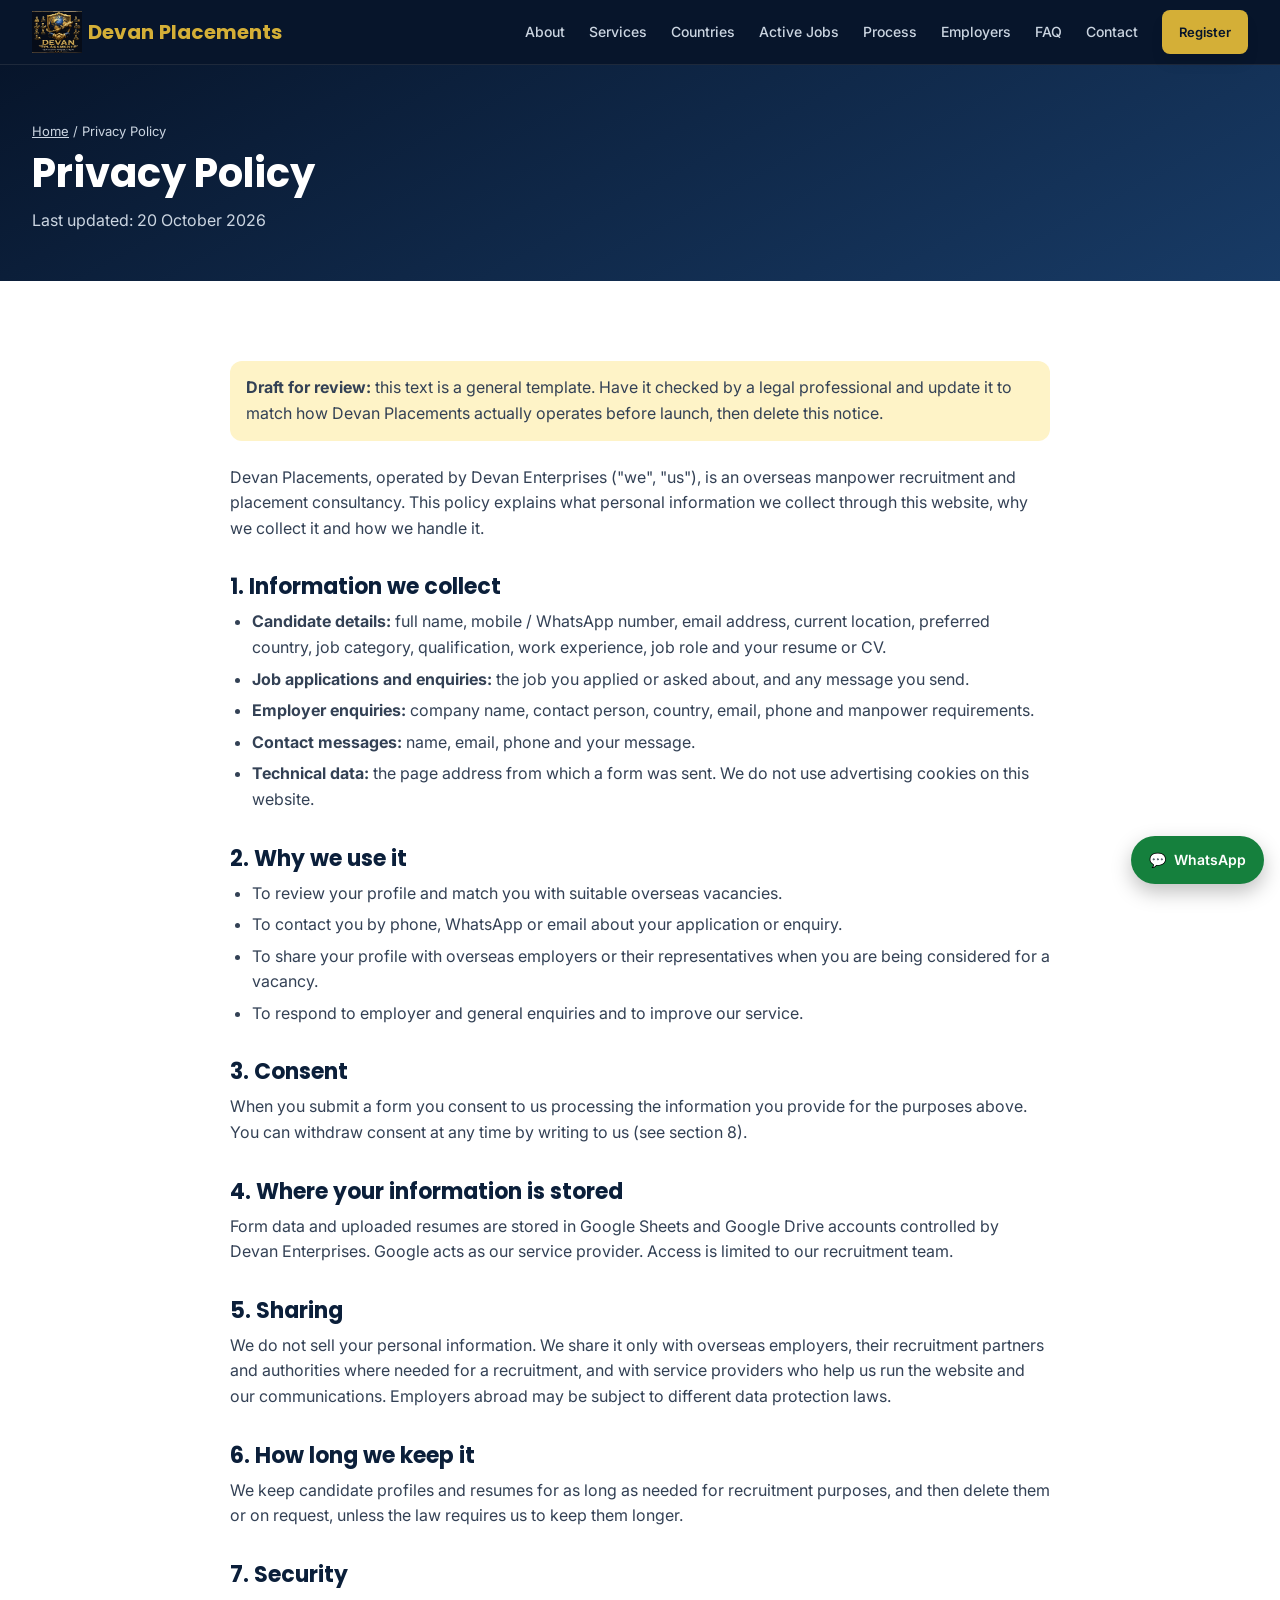
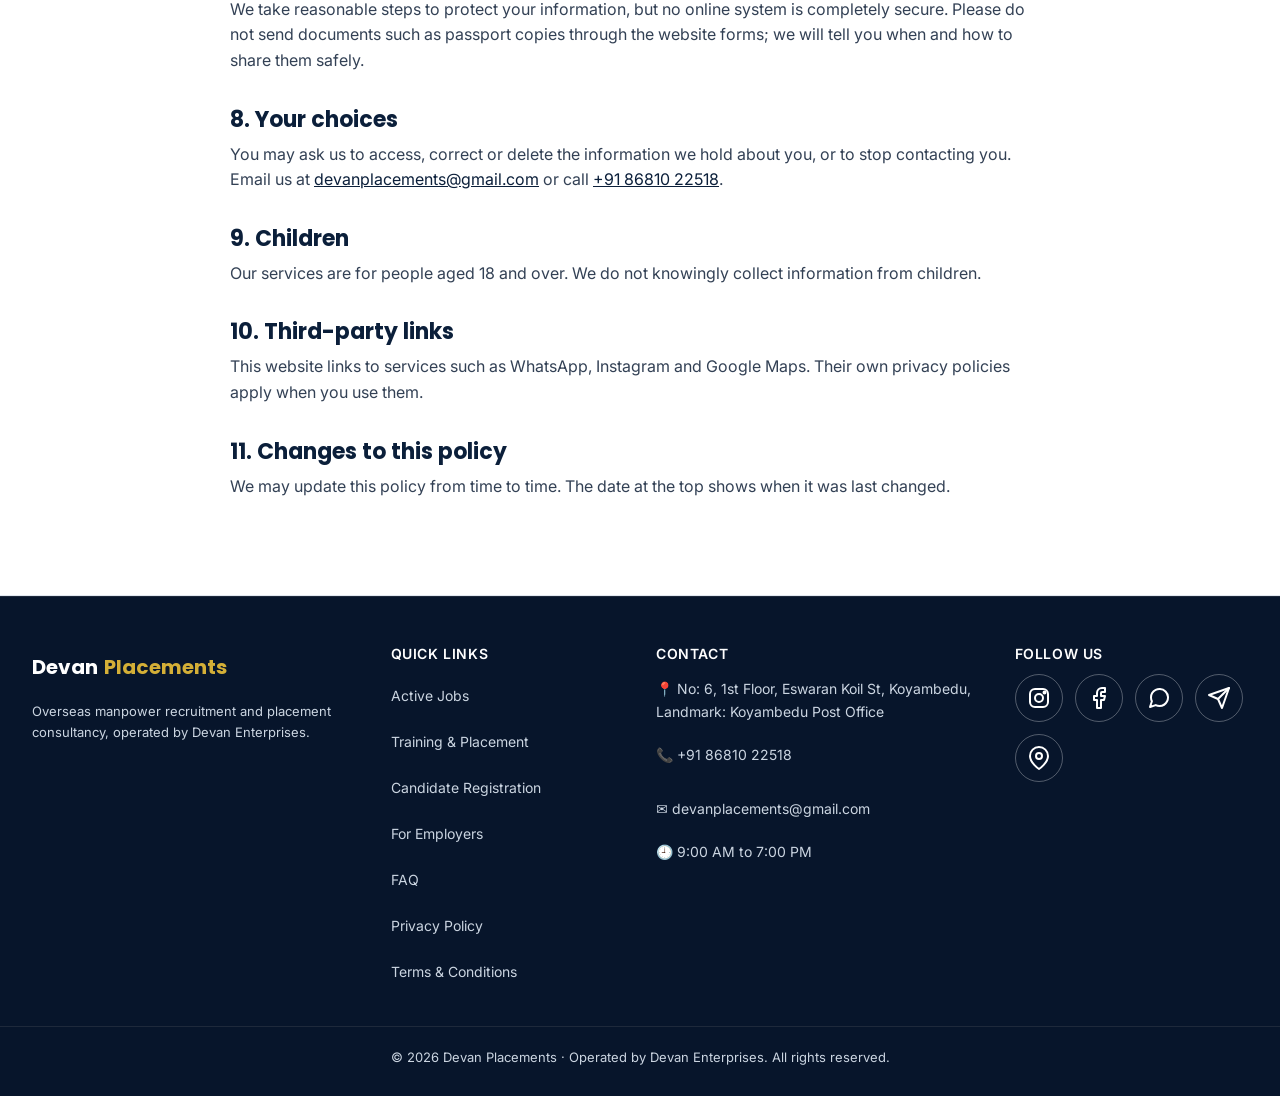
<file: privacy.html>
<!DOCTYPE html>
<html lang="en">
<head>
  <meta charset="UTF-8" />
  <meta name="viewport" content="width=device-width, initial-scale=1" />
  <title>Privacy Policy | Devan Placements</title>
  <meta name="description" content="How Devan Placements collects, uses and protects your personal information." />
  <link rel="canonical" href="https://www.devanplacement.in/privacy.html" />
  <link rel="icon" href="favicon.svg" type="image/svg+xml" />
  <meta name="theme-color" content="#07152b" />
  <link rel="preconnect" href="https://fonts.googleapis.com" />
  <link rel="preconnect" href="https://fonts.gstatic.com" crossorigin />
  <link href="https://fonts.googleapis.com/css2?family=Inter:wght@400;500;600;700&family=Poppins:wght@600;700&display=swap" rel="stylesheet" />
  <link rel="stylesheet" href="style.css" />
</head>
<body>
<div id="site-header"></div>
<main id="main">
  <section class="page-hero">
    <div class="container">
      <nav class="breadcrumb" aria-label="Breadcrumb"><a href="index.html">Home</a> / Privacy Policy</nav>
      <h1>Privacy Policy</h1>
      <p>Last updated: 20 October 2026</p>
    </div>
  </section>
  <section class="section bg-white">
    <div class="container">
      <article class="prose">
        <p class="draft-note"><strong>Draft for review:</strong> this text is a general template. Have it checked by a legal professional and update it to match how Devan Placements actually operates before launch, then delete this notice.</p>

        <p>Devan Placements, operated by Devan Enterprises ("we", "us"), is an overseas manpower recruitment and placement consultancy. This policy explains what personal information we collect through this website, why we collect it and how we handle it.</p>

        <h2>1. Information we collect</h2>
        <ul>
          <li><strong>Candidate details:</strong> full name, mobile / WhatsApp number, email address, current location, preferred country, job category, qualification, work experience, job role and your resume or CV.</li>
          <li><strong>Job applications and enquiries:</strong> the job you applied or asked about, and any message you send.</li>
          <li><strong>Employer enquiries:</strong> company name, contact person, country, email, phone and manpower requirements.</li>
          <li><strong>Contact messages:</strong> name, email, phone and your message.</li>
          <li><strong>Technical data:</strong> the page address from which a form was sent. We do not use advertising cookies on this website.</li>
        </ul>

        <h2>2. Why we use it</h2>
        <ul>
          <li>To review your profile and match you with suitable overseas vacancies.</li>
          <li>To contact you by phone, WhatsApp or email about your application or enquiry.</li>
          <li>To share your profile with overseas employers or their representatives when you are being considered for a vacancy.</li>
          <li>To respond to employer and general enquiries and to improve our service.</li>
        </ul>

        <h2>3. Consent</h2>
        <p>When you submit a form you consent to us processing the information you provide for the purposes above. You can withdraw consent at any time by writing to us (see section 8).</p>

        <h2>4. Where your information is stored</h2>
        <p>Form data and uploaded resumes are stored in Google Sheets and Google Drive accounts controlled by Devan Enterprises. Google acts as our service provider. Access is limited to our recruitment team.</p>

        <h2>5. Sharing</h2>
        <p>We do not sell your personal information. We share it only with overseas employers, their recruitment partners and authorities where needed for a recruitment, and with service providers who help us run the website and our communications. Employers abroad may be subject to different data protection laws.</p>

        <h2>6. How long we keep it</h2>
        <p>We keep candidate profiles and resumes for as long as needed for recruitment purposes, and then delete them or on request, unless the law requires us to keep them longer.</p>

        <h2>7. Security</h2>
        <p>We take reasonable steps to protect your information, but no online system is completely secure. Please do not send documents such as passport copies through the website forms; we will tell you when and how to share them safely.</p>

        <h2>8. Your choices</h2>
        <p>You may ask us to access, correct or delete the information we hold about you, or to stop contacting you. Email us at <a data-site-href="mailto" href="#"><span data-site="email"></span></a> or call <a data-site-href="tel" href="#"><span data-site="phone"></span></a>.</p>

        <h2>9. Children</h2>
        <p>Our services are for people aged 18 and over. We do not knowingly collect information from children.</p>

        <h2>10. Third-party links</h2>
        <p>This website links to services such as WhatsApp, Instagram and Google Maps. Their own privacy policies apply when you use them.</p>

        <h2>11. Changes to this policy</h2>
        <p>We may update this policy from time to time. The date at the top shows when it was last changed.</p>

      </article>
    </div>
  </section>
</main>
<div id="site-footer"></div>
<script src="site.js"></script>
</body>
</html>
</file>
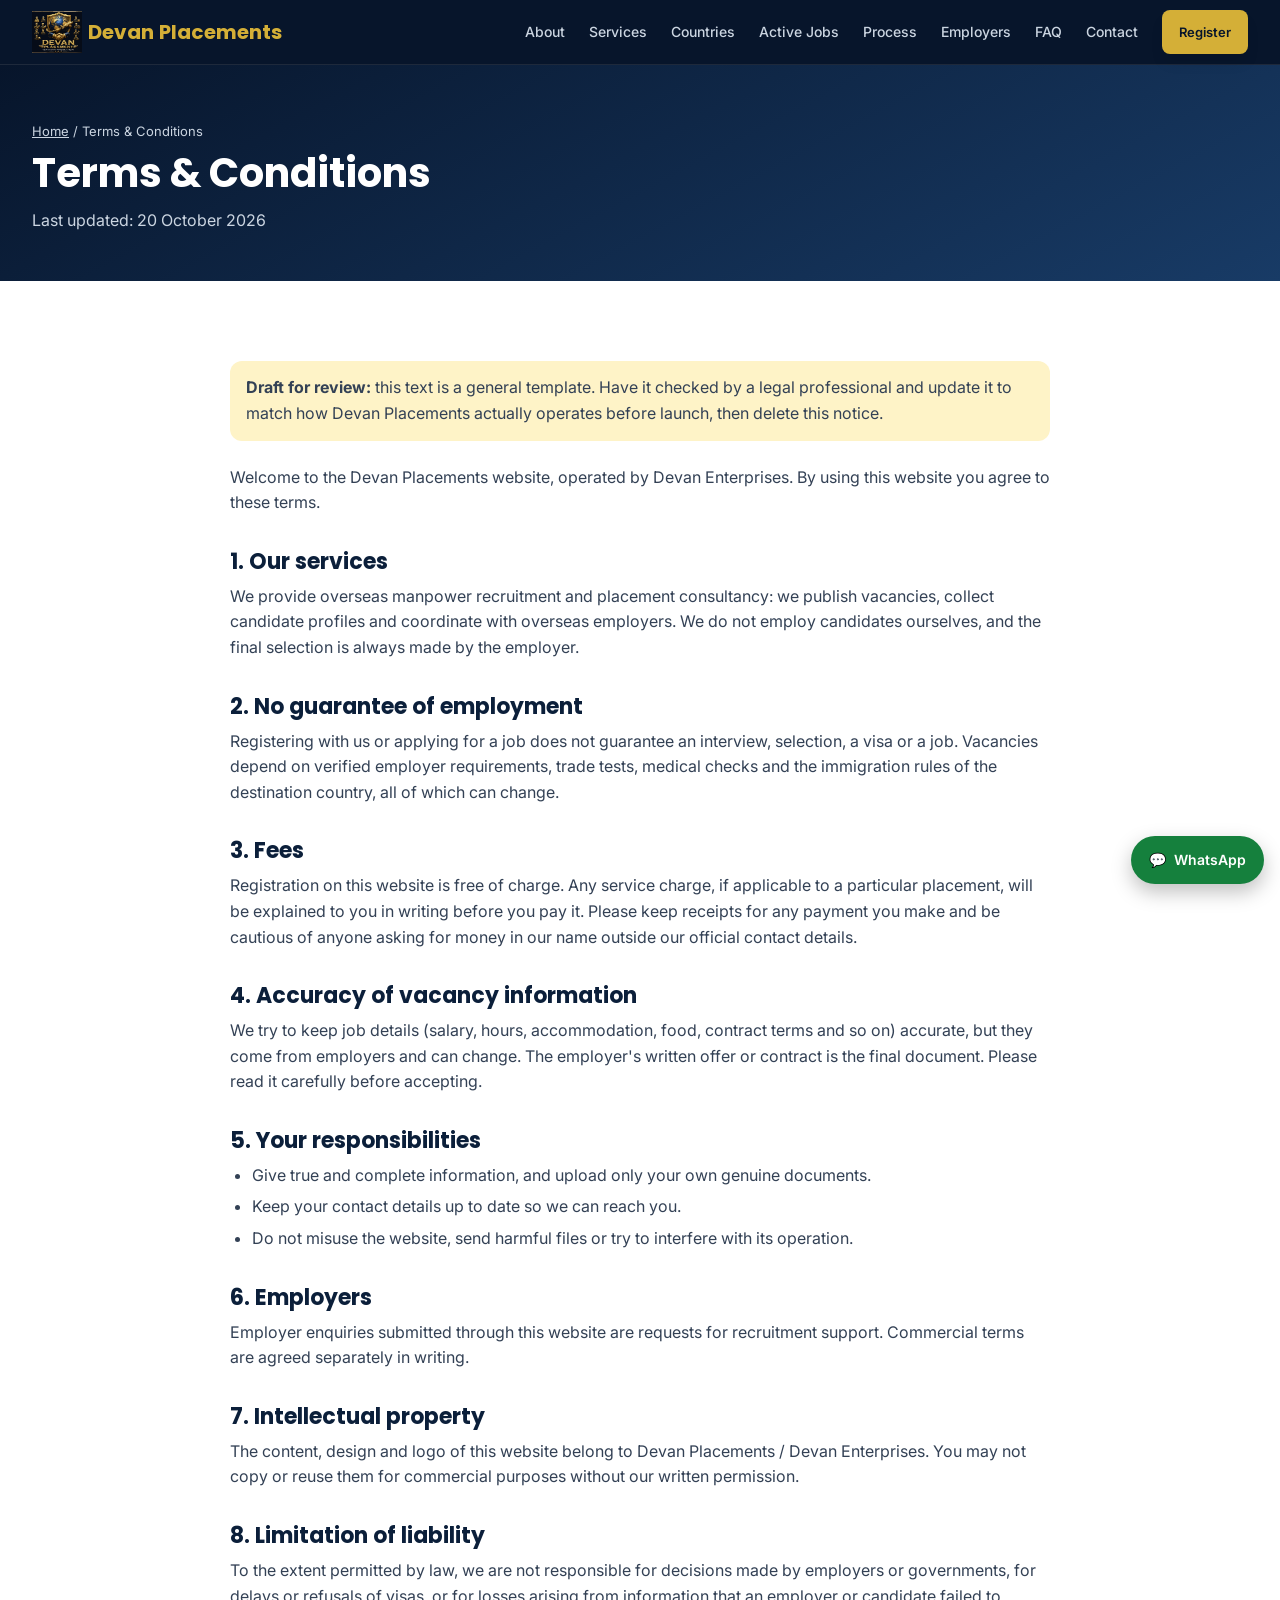
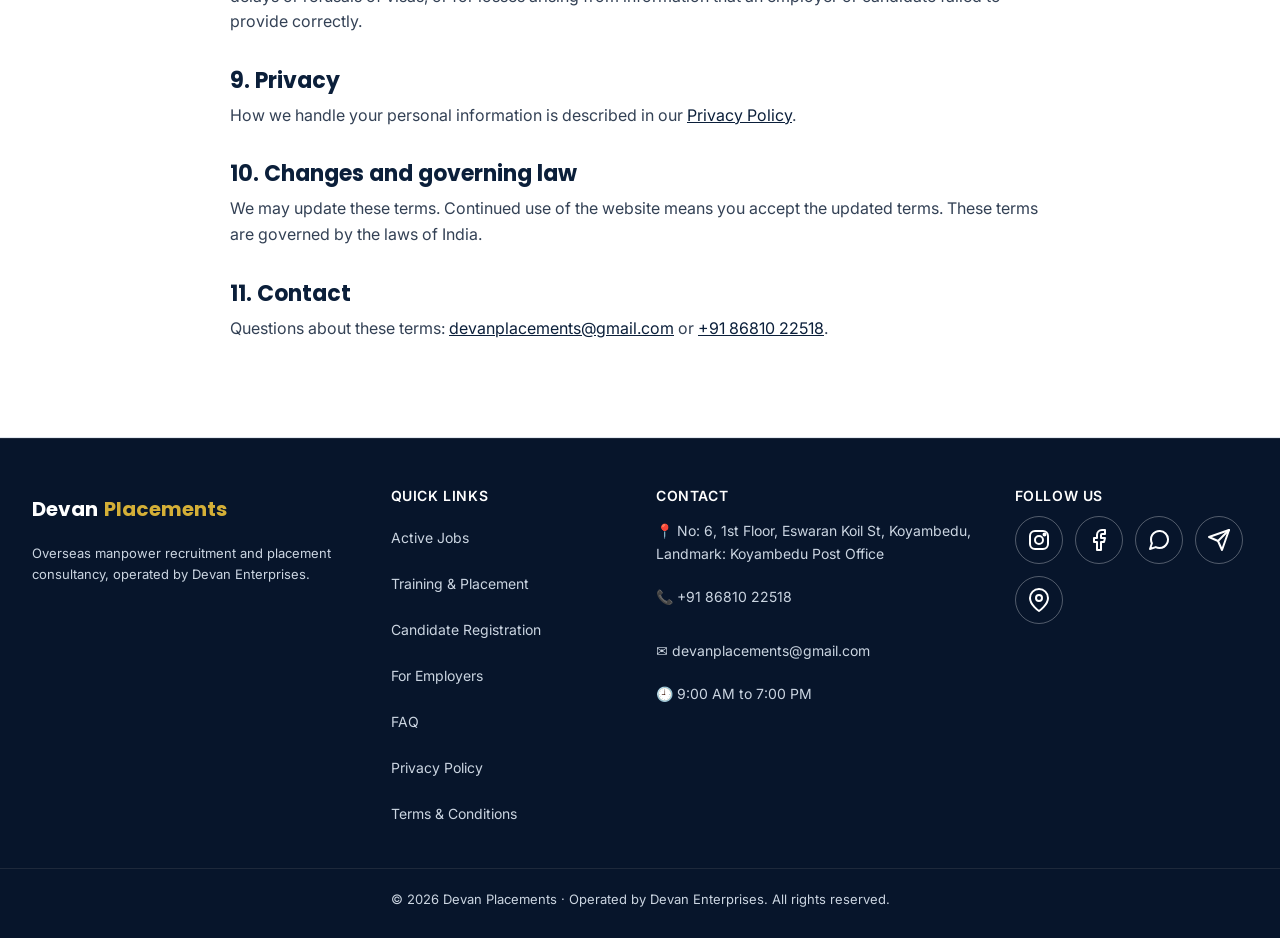
<file: terms.html>
<!DOCTYPE html>
<html lang="en">
<head>
  <meta charset="UTF-8" />
  <meta name="viewport" content="width=device-width, initial-scale=1" />
  <title>Terms &amp; Conditions | Devan Placements</title>
  <meta name="description" content="Terms of use for the Devan Placements website and recruitment services." />
  <link rel="canonical" href="https://www.devanplacement.in/terms.html" />
  <link rel="icon" href="favicon.svg" type="image/svg+xml" />
  <meta name="theme-color" content="#07152b" />
  <link rel="preconnect" href="https://fonts.googleapis.com" />
  <link rel="preconnect" href="https://fonts.gstatic.com" crossorigin />
  <link href="https://fonts.googleapis.com/css2?family=Inter:wght@400;500;600;700&family=Poppins:wght@600;700&display=swap" rel="stylesheet" />
  <link rel="stylesheet" href="style.css" />
</head>
<body>
<div id="site-header"></div>
<main id="main">
  <section class="page-hero">
    <div class="container">
      <nav class="breadcrumb" aria-label="Breadcrumb"><a href="index.html">Home</a> / Terms &amp; Conditions</nav>
      <h1>Terms &amp; Conditions</h1>
      <p>Last updated: 20 October 2026</p>
    </div>
  </section>
  <section class="section bg-white">
    <div class="container">
      <article class="prose">
        <p class="draft-note"><strong>Draft for review:</strong> this text is a general template. Have it checked by a legal professional and update it to match how Devan Placements actually operates before launch, then delete this notice.</p>

        <p>Welcome to the Devan Placements website, operated by Devan Enterprises. By using this website you agree to these terms.</p>

        <h2>1. Our services</h2>
        <p>We provide overseas manpower recruitment and placement consultancy: we publish vacancies, collect candidate profiles and coordinate with overseas employers. We do not employ candidates ourselves, and the final selection is always made by the employer.</p>

        <h2>2. No guarantee of employment</h2>
        <p>Registering with us or applying for a job does not guarantee an interview, selection, a visa or a job. Vacancies depend on verified employer requirements, trade tests, medical checks and the immigration rules of the destination country, all of which can change.</p>

        <h2>3. Fees</h2>
        <p>Registration on this website is free of charge. Any service charge, if applicable to a particular placement, will be explained to you in writing before you pay it. Please keep receipts for any payment you make and be cautious of anyone asking for money in our name outside our official contact details.</p>

        <h2>4. Accuracy of vacancy information</h2>
        <p>We try to keep job details (salary, hours, accommodation, food, contract terms and so on) accurate, but they come from employers and can change. The employer's written offer or contract is the final document. Please read it carefully before accepting.</p>

        <h2>5. Your responsibilities</h2>
        <ul>
          <li>Give true and complete information, and upload only your own genuine documents.</li>
          <li>Keep your contact details up to date so we can reach you.</li>
          <li>Do not misuse the website, send harmful files or try to interfere with its operation.</li>
        </ul>

        <h2>6. Employers</h2>
        <p>Employer enquiries submitted through this website are requests for recruitment support. Commercial terms are agreed separately in writing.</p>

        <h2>7. Intellectual property</h2>
        <p>The content, design and logo of this website belong to Devan Placements / Devan Enterprises. You may not copy or reuse them for commercial purposes without our written permission.</p>

        <h2>8. Limitation of liability</h2>
        <p>To the extent permitted by law, we are not responsible for decisions made by employers or governments, for delays or refusals of visas, or for losses arising from information that an employer or candidate failed to provide correctly.</p>

        <h2>9. Privacy</h2>
        <p>How we handle your personal information is described in our <a href="privacy.html">Privacy Policy</a>.</p>

        <h2>10. Changes and governing law</h2>
        <p>We may update these terms. Continued use of the website means you accept the updated terms. These terms are governed by the laws of India.</p>

        <h2>11. Contact</h2>
        <p>Questions about these terms: <a data-site-href="mailto" href="#"><span data-site="email"></span></a> or <a data-site-href="tel" href="#"><span data-site="phone"></span></a>.</p>

      </article>
    </div>
  </section>
</main>
<div id="site-footer"></div>
<script src="site.js"></script>
</body>
</html>
</file>
<file: style.css>
/* ===== Tokens (from Figma) ===== */
:root {
  --navy-900: #07152b;
  --navy-800: #0b1f3a;
  --navy-600: #183b66;
  --gold: #d4af37;
  --gold-dark: #b8942d;
  --gold-text: #8a6a0a;      /* 5:1 on white – use for gold TEXT on light backgrounds */
  --wa-green: #15803d;       /* white text on this is 5:1 */
  --gold-light: #fde68a;
  --amber: #f59e0b;
  --slate-900: #172033;
  --slate-800: #1e293b;
  --slate-700: #334155;
  --slate-600: #475569;
  --slate-500: #64748b;
  --slate-300: #cbd5e1;
  --slate-200: #e2e8f0;
  --slate-100: #f1f5f9;
  --slate-50: #f8fafc;
  --green-bg: #d1fae5;
  --green-text: #065f46;
  --font-body: "Inter", system-ui, -apple-system, "Segoe UI", sans-serif;
  --font-head: "Poppins", "Inter", system-ui, sans-serif;
  --shadow: 0 1px 2px rgba(0, 0, 0, 0.06);
}

*, *::before, *::after { box-sizing: border-box; }
html { scroll-behavior: smooth; scroll-padding-top: 72px; }
body { margin: 0; font-family: var(--font-body); color: var(--slate-600); line-height: 1.6; -webkit-font-smoothing: antialiased; }
img { max-width: 100%; display: block; }
a { color: inherit; text-decoration: none; }
h1, h2, h3, h4 { margin: 0; font-family: var(--font-head); color: var(--navy-800); }
p { margin: 0 0 16px; }
ul { list-style: none; margin: 0; padding: 0; }
:focus-visible { outline: 3px solid var(--navy-600); outline-offset: 2px; }
.bg-navy :focus-visible, .portal-panel :focus-visible, .hero :focus-visible, .final-cta :focus-visible, .site-header :focus-visible, .site-footer :focus-visible, .wa-float:focus-visible { outline-color: #fde68a; }

.container { max-width: 1280px; margin: 0 auto; padding: 0 32px; }
.narrow { max-width: 900px; }
.center { text-align: center; }
.mt { margin-top: 40px; }

/* ===== Header ===== */
.site-header { position: sticky; top: 0; z-index: 50; background: var(--navy-900); border-bottom: 1px solid var(--slate-800); }
.header-inner { display: flex; align-items: center; justify-content: space-between; height: 64px; }
.brand { font-family: var(--font-head); font-weight: 700; font-size: 20px; color: #fff; }
/* Company Logo + Name */
.brand {
  display: flex;
  align-items: center;
  gap: 12px;
}

.brand-logo {
  width: 50px;
  height: 50px;
  object-fit: contain;
  flex-shrink: 0;
}

.brand-text {
  display: inline-flex;
  align-items: baseline;
  gap: 5px;
  white-space: nowrap;
}

@media (max-width: 600px) {
  .brand-logo {
    width: 38px;
    height: 38px;
  }

  .brand-text {
    font-size: 16px;
  }
}
.brand span { color: var(--gold); }
.nav-menu { display: flex; align-items: center; gap: 24px; font-size: 14px; font-weight: 500; color: var(--slate-300); }
.nav-menu a:hover { color: #fff; }
.nav-toggle { display: none; background: none; border: 0; color: #fff; font-size: 26px; cursor: pointer; }

/* ===== Buttons ===== */
.btn { display: inline-flex; align-items: center; justify-content: center; gap: 8px; border-radius: 12px; font: 600 16px var(--font-body); padding: 16px 32px; border: 1px solid transparent; cursor: pointer; transition: transform .15s, background .15s, box-shadow .15s; }
.btn:hover { transform: translateY(-1px); }
.btn:disabled { opacity: .6; cursor: not-allowed; transform: none; }
.btn-gold { background: var(--gold); color: var(--navy-900); box-shadow: 0 10px 15px -3px rgba(0,0,0,.1); }
.btn-gold:hover { background: #e0bb45; }
.btn-ghost { color: #fff; border-color: rgba(255,255,255,.3); font-weight: 500; backdrop-filter: blur(2px); }
.btn-ghost:hover { background: rgba(255,255,255,.08); }
.btn-navy { background: var(--navy-800); color: #fff; border-radius: 8px; padding: 12px 20px; font-size: 14px; }
.btn-navy:hover { background: var(--navy-600); }
.btn-outline { border: 1px solid var(--slate-300); color: var(--slate-700); border-radius: 8px; padding: 10px 16px; font-size: 14px; background: #fff; }
.btn-whatsapp { background: var(--wa-green); color: #fff; border-radius: 8px; padding: 12px 20px; font-size: 14px; }
.btn-sm { padding: 8px 16px; font-size: 13px; border-radius: 8px; }
.btn-lg { padding: 16px 32px; }
.btn-block { width: 100%; border-radius: 10px; }
.btn-row { display: flex; flex-wrap: wrap; gap: 16px; padding-top: 8px; }
.btn-row.center { justify-content: center; }
.btn-navy.btn-lg { font-size: 16px; padding: 14px 32px; border-radius: 10px; }
.text-link { font-weight: 700; color: var(--navy-800); }
.text-link:hover { color: var(--gold-text); }

/* ===== Hero ===== */
.hero { background: linear-gradient(152deg, #07152b 0%, #0b1f3a 50%, #183b66 100%); border-bottom: 1px solid var(--slate-800); padding: 96px 0; }
.hero-grid { display: grid; grid-template-columns: 7fr 5fr; gap: 48px; align-items: center; }
.pill { display: inline-block; padding: 7px 17px; border: 1px solid rgba(212,175,55,.4); background: rgba(7,21,43,.8); color: var(--gold-light); font-size: 12px; font-weight: 600; letter-spacing: .6px; text-transform: uppercase; border-radius: 999px; }
.hero h1 { font-size: 60px; line-height: 60px; color: #fff; margin: 24px 0; }
.gold-text { background: linear-gradient(90deg, var(--gold-light), var(--gold) 50%, var(--amber)); -webkit-background-clip: text; background-clip: text; color: transparent; }
.hero-lead { font-size: 18px; line-height: 28px; color: var(--slate-300); max-width: 576px; margin-bottom: 24px; }
.hero-points { display: flex; flex-wrap: wrap; gap: 16px 32px; margin-top: 40px; padding-top: 25px; border-top: 1px solid rgba(51,65,85,.6); }
.hero-points li { display: flex; align-items: center; gap: 12px; font-size: 12px; font-weight: 500; color: var(--slate-200); }
.hero-points i { display: grid; place-items: center; width: 36px; height: 36px; border-radius: 8px; background: rgba(212,175,55,.2); font-style: normal; }
.hero-visual { position: relative; height: 464px; border: 2px solid rgba(212,175,55,.4); border-radius: 16px; overflow: hidden; background: linear-gradient(160deg, #183b66, #07152b); box-shadow: 0 25px 50px -12px rgba(0,0,0,.25); }
.hero-visual img { width: 100%; height: 100%; object-fit: cover; }
.hero-visual::after { content: ""; position: absolute; inset: 0; background: linear-gradient(to top, rgba(7,21,43,.9), rgba(7,21,43,0) 50%, rgba(7,21,43,.2)); pointer-events: none; }
.hero-badges { position: absolute; top: 16px; left: 16px; z-index: 2; display: flex; flex-wrap: wrap; gap: 8px; }
.hero-badges span { background: rgba(255,255,255,.95); color: var(--navy-800); font-size: 12px; font-weight: 600; padding: 6px 12px; border-radius: 999px; box-shadow: 0 4px 6px -1px rgba(0,0,0,.1); }
.hero-card { position: absolute; z-index: 2; left: 16px; right: 16px; bottom: 16px; display: flex; gap: 12px; align-items: center; padding: 17px; border-radius: 12px; background: rgba(7,21,43,.9); border: 1px solid rgba(255,255,255,.1); backdrop-filter: blur(6px); }
.hero-card i { display: grid; place-items: center; flex: none; width: 40px; height: 40px; border-radius: 50%; background: rgba(212,175,55,.2); font-style: normal; }
.hero-card strong { display: block; color: var(--gold); font-size: 12px; letter-spacing: .6px; text-transform: uppercase; }
.hero-card span { font-size: 12px; font-weight: 500; color: var(--slate-200); }

/* ===== Sections ===== */
.section { padding: 80px 0; border-bottom: 1px solid var(--slate-200); }
.bg-white { background: #fff; }
.bg-light { background: var(--slate-50); }
.bg-navy { background: var(--navy-900); }
.section-head { max-width: 768px; margin: 0 auto 48px; text-align: center; }
.eyebrow { display: block; font-size: 12px; font-weight: 700; letter-spacing: 1.2px; text-transform: uppercase; color: var(--gold-text); margin-bottom: 8px; }
.eyebrow.gold { color: var(--gold); }
.section h2 { font-size: 36px; line-height: 40px; margin-bottom: 12px; }
.section-head p { font-size: 16px; }
.on-dark { color: #fff; }
.on-dark-text { color: var(--slate-300); }
.big { font-size: 28px; line-height: 32px; margin-bottom: 8px; }

/* ===== Grids & cards ===== */
.grid { display: grid; gap: 24px; }
.grid-2 { grid-template-columns: repeat(2, 1fr); }
.grid-3 { grid-template-columns: repeat(3, 1fr); }
.grid-4 { grid-template-columns: repeat(4, 1fr); gap: 24px; }
.grid.tight { gap: 16px; }
.card { background: #fff; border: 1px solid var(--slate-200); border-radius: 16px; padding: 25px; box-shadow: var(--shadow); }
.bg-light .card { background: #fff; }
.card h3 { font-size: 18px; margin: 16px 0 8px; font-weight: 600; }
.card p { font-size: 14px; margin: 0; }
.icon-box { display: inline-grid; place-items: center; width: 48px; height: 48px; border-radius: 12px; background: var(--navy-800); font-style: normal; font-size: 20px; }
.icon-box.sm { width: 32px; height: 32px; font-size: 14px; border-radius: 8px; flex: none; }
.icon-box.dark { background: rgba(212,175,55,.2); width: 40px; height: 40px; }
.note-bar { margin-top: 32px; padding: 17px; border: 1px solid var(--slate-200); background: var(--slate-50); border-radius: 12px; font-size: 12px; color: var(--slate-500); }
.note-bar.center { text-align: center; }
.note-bar.split { display: flex; justify-content: space-between; gap: 12px; flex-wrap: wrap; }
.empty-state { text-align: center; padding: 32px; color: var(--slate-500); }

/* About */
.about-grid { display: grid; grid-template-columns: 1fr 1fr; gap: 48px; align-items: center; }
.about-grid h2 { margin: 8px 0 16px; }
.stack { display: grid; gap: 24px; }
.row-card { display: flex; gap: 16px; padding: 33px; }
.row-card h3 { margin-top: 0; font-size: 20px; }

/* Countries */
.country { background: var(--slate-50); padding: 21px; border-radius: 16px; border: 1px solid var(--slate-200); transition: border-color .15s, box-shadow .15s; }
.country:hover { border-color: var(--gold); box-shadow: 0 8px 20px rgba(11,31,58,.08); }
.country-top { display: flex; justify-content: space-between; align-items: center; }
.country-top .flag { font-size: 28px; line-height: 36px; }
.tag { font-size: 11px; font-weight: 600; color: var(--gold-text); background: rgba(212,175,55,.15); padding: 2px 8px; border-radius: 6px; }
.country h3 { font-size: 18px; margin: 4px 0 8px; }
.country p { font-size: 13px; min-height: 48px; }
.country a { font-size: 12px; font-weight: 700; color: var(--navy-800); }
.country a:hover { color: var(--gold-text); }

/* Categories */
.cat h3 { font-size: 18px; }
.cat p { min-height: 60px; }
.cat a { display: inline-block; margin-top: 16px; font-size: 12px; font-weight: 700; color: var(--gold-text); }
.wide-card { margin-top: 24px; display: flex; align-items: center; gap: 16px; justify-content: space-between; flex-wrap: wrap; }
.wide-card div { flex: 1; min-width: 240px; }
.wide-card h3 { margin-top: 0; }

/* Jobs */
.filter-bar { display: grid; grid-template-columns: repeat(5, 1fr); gap: 12px; align-items: end; padding: 33px 25px 25px; background: var(--slate-50); border: 1px solid var(--slate-200); border-radius: 16px; margin-bottom: 32px; }
.filter-bar label, .form-card label { display: block; font-size: 12px; font-weight: 600; color: var(--slate-600); }
.span-2 { grid-column: span 2; }
input, select, textarea { display: block; width: 100%; margin-top: 4px; padding: 10px 13px; font: 400 14px var(--font-body); color: var(--slate-900); background: #fff; border: 1px solid var(--slate-300); border-radius: 8px; }
input::placeholder, textarea::placeholder { color: #6b7280; }
input:focus, select:focus, textarea:focus { outline: 3px solid var(--navy-600); outline-offset: 1px; border-color: var(--navy-600); }
input.invalid, select.invalid, textarea.invalid { border-color: #dc2626; }
.job { display: flex; flex-direction: column; justify-content: space-between; }
.job-top { display: flex; justify-content: space-between; align-items: flex-start; margin-bottom: 8px; }
.code { font: 700 12px "Liberation Mono", ui-monospace, Menlo, monospace; background: var(--slate-100); color: var(--slate-700); padding: 4px 10px; border-radius: 4px; }
.loc { font-size: 12px; font-weight: 600; background: var(--green-bg); color: var(--green-text); padding: 2px 10px; border-radius: 999px; }
.job h3 { font: 700 20px/28px var(--font-body); margin: 4px 0 8px; color: var(--navy-800); }
.job .desc { font-size: 12px; line-height: 16px; }
.job-meta { display: grid; grid-template-columns: 1fr 1fr; gap: 12px; margin: 8px 0 16px; padding: 20px 12px 12px; background: var(--slate-50); border-radius: 12px; font-size: 12px; }
.job-meta small { display: block; color: var(--slate-500); }
.job-meta b { color: var(--navy-800); }
.job-meta .benefits { grid-column: span 2; border-top: 1px solid var(--slate-200); padding-top: 5px; color: var(--slate-700); }
.job-meta .benefits small { display: block; }
.job-actions { display: flex; gap: 12px; padding-top: 8px; }
.job-actions .apply { flex: 1; text-align: center; background: var(--gold); color: var(--navy-900); font-size: 12px; font-weight: 600; padding: 10px; border-radius: 8px; border: 0; cursor: pointer; }
.job-actions .details { border: 1px solid var(--slate-300); background: #fff; color: var(--slate-700); font: 600 12px var(--font-body); padding: 11px 17px; border-radius: 8px; cursor: pointer; }
.job.open .more { display: block; }
.more { display: none; margin-top: 12px; font-size: 12px; padding: 12px; border-radius: 8px; background: var(--slate-50); }

/* Why choose us / dark */
.why-grid { display: grid; grid-template-columns: 5fr 7fr; gap: 48px; align-items: center; }
.why-grid h2 { margin: 8px 0 16px; }
.bg-navy .why-grid > div:first-child .btn { margin-top: 8px; }
.dark-card { padding: 21px; border-radius: 12px; background: rgba(11,31,58,.6); border: 1px solid rgba(51,65,85,.8); }
.dark-card h3 { color: #fff; font: 600 16px var(--font-body); margin: 16px 0 6px; }
.dark-card p { color: var(--slate-300); font-size: 13px; margin: 0; }

/* Steps */
.step { text-align: center; padding: 25px; }
.step b { display: grid; place-items: center; width: 48px; height: 48px; margin: 0 auto; border-radius: 12px; background: var(--navy-800); color: var(--gold); font: 700 18px var(--font-head); }

/* Registration & contact */
.reg-grid { display: grid; grid-template-columns: 488fr 696fr; gap: 32px; align-items: start; }
.portal-panel { padding: 40px; border-radius: 24px; background: linear-gradient(152deg, #07152b, #183b66); color: #fff; }
.portal-panel h2 { font-size: 32px; line-height: 36px; margin: 16px 0; }
.check-list { margin: 24px 0; display: grid; gap: 16px; font-size: 14px; color: var(--slate-300); }
.check-list li { display: flex; gap: 12px; }
.check-list b { color: #fff; }
.desk { display: grid; gap: 4px; padding: 17px; border-radius: 12px; border: 1px solid rgba(255,255,255,.12); background: rgba(255,255,255,.05); font-size: 12px; color: var(--slate-300); }
.desk strong { color: var(--gold); letter-spacing: .6px; }
.form-card { background: #fff; border: 1px solid var(--slate-200); border-radius: 24px; padding: 33px; box-shadow: 0 4px 12px rgba(11,31,58,.05); }
.form-card h3 { font-size: 22px; margin-bottom: 4px; }
.form-card .sub { font-size: 13px; margin-bottom: 8px; }
.form-grid { display: grid; grid-template-columns: 1fr 1fr; gap: 16px; margin: 16px 0 20px; }
.form-grid .full { grid-column: 1 / -1; }
.form-grid input, .form-grid select, .form-grid textarea { padding: 12px 15px; }
.field-label { font-size: 12px; font-weight: 600; color: var(--slate-600); }
.dropzone { display: grid; gap: 4px; justify-items: center; text-align: center; padding: 22px; margin: 4px 0 20px; border: 2px dashed var(--slate-300); border-radius: 12px; background: var(--slate-50); cursor: pointer; transition: border-color .15s, background .15s; }
.dropzone.drag, .dropzone:hover { border-color: var(--gold); background: #fffbeb; }
.dropzone strong { font-size: 14px; color: var(--navy-800); }
.dropzone small { color: var(--slate-500); }
.dz-icon { font-size: 22px; }
.consent { display: flex !important; gap: 10px; align-items: flex-start; margin-bottom: 16px; font-weight: 400 !important; font-size: 12px !important; }
.consent input { width: 16px; margin: 3px 0 0; }
.form-status { min-height: 20px; margin: 0 0 12px; font-size: 13px; font-weight: 500; }
.form-status.ok { color: #047857; }
.form-status.err { color: #dc2626; }
.contact-list { display: grid; gap: 16px; margin: 24px 0; }
.contact-list li { display: flex; gap: 12px; }
.contact-list small { display: block; font-size: 12px; color: var(--slate-300); }
.contact-list a, .contact-list span { color: #fff; font-size: 14px; font-weight: 500; }

/* Mini list */
.mini-list { display: grid; gap: 16px; margin-top: 24px; }
.mini-list li { display: flex; gap: 12px; }
.mini-list strong { display: block; font-size: 14px; color: var(--navy-800); }
.mini-list span { font-size: 12px; }

/* Testimonials */
.quote { display: flex; flex-direction: column; justify-content: space-between; background: var(--slate-50); }
.quote .mark { font: 700 48px/36px var(--font-head); color: var(--gold); }
.quote p { font-size: 14px; font-style: italic; color: var(--slate-700); margin: 12px 0 24px; }
.who { display: flex; align-items: center; gap: 12px; padding-top: 16px; border-top: 1px solid var(--slate-200); }
.who b { display: grid; place-items: center; width: 40px; height: 40px; border-radius: 50%; background: var(--navy-800); color: var(--gold); font-size: 13px; }
.who strong { display: block; color: var(--navy-800); font-size: 14px; }
.who span { font-size: 12px; color: var(--slate-500); }

/* FAQ */
.faq-item { background: #fff; border: 1px solid var(--slate-200); border-radius: 16px; margin-bottom: 16px; overflow: hidden; }
.faq-item summary { display: flex; justify-content: space-between; align-items: center; gap: 16px; padding: 21px; font: 600 16px var(--font-body); color: var(--navy-800); cursor: pointer; list-style: none; }
.faq-item summary::-webkit-details-marker { display: none; }
.faq-item summary::after { content: ""; width: 8px; height: 8px; border-right: 2px solid var(--slate-500); border-bottom: 2px solid var(--slate-500); transform: rotate(45deg); transition: transform .2s; flex: none; }
.faq-item[open] summary::after { transform: rotate(-135deg); }
.faq-item p { padding: 0 21px 21px; margin: 0; font-size: 14px; }

/* Final CTA */
.final-cta { padding: 80px 0; background: linear-gradient(135deg, #07152b, #183b66); }
.final-cta .xl { font-size: 44px; line-height: 48px; margin: 12px 0 16px; }
.final-cta .on-dark-text { max-width: 672px; margin: 0 auto 24px; font-size: 16px; }


/* ===== Responsive ===== */
@media (max-width: 1024px) {
  .grid-4 { grid-template-columns: repeat(2, 1fr); }
  .grid-3 { grid-template-columns: repeat(2, 1fr); }
  .hero-grid, .about-grid, .why-grid, .reg-grid { grid-template-columns: 1fr; }
  .filter-bar { grid-template-columns: 1fr 1fr; }
  .span-2 { grid-column: span 2; }
}
@media (max-width: 768px) {
  .container { padding: 0 20px; }
  .nav-toggle { display: block; }
  .nav-menu { display: none; position: absolute; top: 64px; left: 0; right: 0; flex-direction: column; align-items: flex-start; gap: 0; background: var(--navy-900); padding: 8px 20px 20px; border-bottom: 1px solid var(--slate-800); }
  .nav-menu.open { display: flex; }
  .nav-menu a { padding: 10px 0; width: 100%; }
  .hero { padding: 56px 0; }
  .hero h1 { font-size: 40px; line-height: 44px; }
  .hero-visual { height: 360px; }
  .section { padding: 56px 0; }
  .section h2 { font-size: 28px; line-height: 34px; }
  .grid-2, .grid-3, .grid-4, .form-grid { grid-template-columns: 1fr; }
  .filter-bar { grid-template-columns: 1fr; }
  .span-2 { grid-column: auto; }
  .portal-panel, .form-card { padding: 24px; }
  .final-cta .xl { font-size: 32px; line-height: 38px; }
}
@media (prefers-reduced-motion: reduce) {
  html { scroll-behavior: auto; }
  * { transition: none !important; }
}


/* =====================================================================
   v2 additions
   ===================================================================== */
[hidden] { display: none !important; }
.sr-only { position: absolute !important; width: 1px; height: 1px; padding: 0; margin: -1px; overflow: hidden; clip: rect(0,0,0,0); white-space: nowrap; border: 0; }
.skip-link { position: absolute; left: 8px; top: -60px; z-index: 100; background: var(--gold); color: var(--navy-900); padding: 12px 18px; border-radius: 8px; font-weight: 700; }
.skip-link:focus { top: 8px; }

/* touch targets (44px minimum) */
.btn, .nav-menu a, .job-actions a, .nav-toggle, .text-link, .faq-item summary, .social-list a, .site-footer li a { min-height: 44px; }
.nav-toggle { min-width: 44px; }
.nav-menu a, .site-footer li a, .social-list a, .text-link { display: inline-flex; align-items: center; }
.btn-sm { min-height: 44px; }
.btn-outline-light { border: 1px solid rgba(255,255,255,.45); color: #fff; border-radius: 8px; padding: 12px 20px; font-size: 14px; margin-bottom: 12px; }
.btn-outline-light:hover { background: rgba(255,255,255,.1); }
.portal-panel .btn-block { display: flex; }

/* job cards use links now */
.job h3 a:hover { text-decoration: underline; }
.job-actions a { display: flex; align-items: center; justify-content: center; text-decoration: none; font-size: 13px; font-weight: 600; border-radius: 8px; }
.job-actions .apply { flex: 1; background: var(--gold); color: var(--navy-900); padding: 10px; }
.job-actions .apply:hover { background: #e0bb45; }
.job-actions .details { border: 1px solid var(--slate-300); background: #fff; color: var(--slate-700); padding: 10px 18px; }
.job-actions .details:hover { border-color: var(--navy-600); }
.sample-banner { margin-bottom: 16px; padding: 10px 14px; border-radius: 10px; background: #fef3c7; color: #78350f; font-size: 13px; }

/* company profile */
.profile-list { display: grid; gap: 8px; margin: 8px 0 12px; font-size: 14px; }
.profile-list div { display: grid; grid-template-columns: 130px 1fr; gap: 8px; }
.profile-list dt { color: var(--slate-500); font-size: 12px; font-weight: 600; text-transform: uppercase; letter-spacing: .4px; padding-top: 2px; }
.profile-list dd { margin: 0; color: var(--slate-800); overflow-wrap: anywhere; }
.profile-list a { color: var(--navy-800); text-decoration: underline; }

/* footer */
.site-footer { background: var(--navy-900); color: var(--slate-300); font-size: 14px; border-top: 1px solid var(--slate-800); }
.footer-grid { display: grid; grid-template-columns: 1.4fr 1fr 1.4fr 1fr; gap: 32px; padding-top: 48px; padding-bottom: 32px; }
.site-footer .brand { font-size: 20px; }
.foot-h { font: 600 14px var(--font-body); color: #fff; letter-spacing: .6px; text-transform: uppercase; margin-bottom: 12px; }
.foot-text { margin: 12px 0 0; font-size: 13px; }
.site-footer ul { display: grid; gap: 2px; }
.site-footer a { color: var(--slate-300); }
.site-footer a:hover { color: #fff; text-decoration: underline; }
.foot-contact li { padding: 4px 0; overflow-wrap: anywhere; }
.social-list { display: flex !important; flex-wrap: wrap; gap: 8px !important; }
.social-list a { padding: 0 14px; border: 1px solid rgba(255,255,255,.25); border-radius: 999px; font-size: 13px; }
.foot-bottom { padding-top: 20px; padding-bottom: 28px; border-top: 1px solid var(--slate-800); font-size: 13px; text-align: center; }
.wa-float { position: fixed; right: 16px; bottom: 16px; z-index: 60; display: inline-flex; align-items: center; gap: 8px; min-height: 48px; padding: 0 18px; border-radius: 999px; background: var(--wa-green); color: #fff; font-weight: 600; font-size: 14px; box-shadow: 0 8px 20px rgba(0,0,0,.25); }
.wa-float:hover { background: #166534; }

/* inner pages */
.page-hero { background: linear-gradient(152deg, #07152b, #183b66); padding: 56px 0 48px; color: #fff; }
.page-hero h1 { color: #fff; font-size: 40px; line-height: 46px; margin: 8px 0 12px; }
.page-hero p { color: var(--slate-300); max-width: 640px; margin: 0; }
.breadcrumb { font-size: 13px; color: var(--slate-300); }
.breadcrumb a { text-decoration: underline; }
.results-bar { display: flex; justify-content: space-between; align-items: center; gap: 12px; flex-wrap: wrap; margin-bottom: 16px; font-size: 14px; }
.results-bar button { min-height: 44px; }
.link-btn { background: none; border: 0; color: var(--navy-800); text-decoration: underline; font: 600 14px var(--font-body); cursor: pointer; padding: 0 8px; }
.load-more { display: flex; justify-content: center; margin-top: 32px; }
.filter-bar.jobs-page { grid-template-columns: 2fr 1.2fr 1.2fr 1fr; }
.filter-bar.jobs-page .btn { align-self: end; }

/* job detail */
.detail-grid { display: grid; grid-template-columns: 1fr 360px; gap: 32px; align-items: start; }
.detail-main > section { margin-bottom: 32px; }
.detail-main h2 { font-size: 22px; line-height: 28px; margin-bottom: 12px; }
.badges { display: flex; flex-wrap: wrap; gap: 8px; margin: 8px 0 0; }
.badge { font-size: 12px; font-weight: 600; padding: 4px 12px; border-radius: 999px; background: rgba(255,255,255,.14); color: #fff; }
.facts { display: grid; grid-template-columns: repeat(2, 1fr); gap: 12px; margin: 0; }
.fact { padding: 14px 16px; background: var(--slate-50); border: 1px solid var(--slate-200); border-radius: 12px; }
.fact dt { font-size: 12px; font-weight: 600; text-transform: uppercase; letter-spacing: .4px; color: var(--slate-500); }
.fact dd { margin: 4px 0 0; color: var(--navy-800); font-weight: 600; font-size: 15px; overflow-wrap: anywhere; }
.detail-main p { white-space: pre-line; }
.detail-side { position: sticky; top: 84px; display: grid; gap: 16px; }
.detail-side .form-card { padding: 24px; border-radius: 20px; }
.detail-side .form-grid { grid-template-columns: 1fr; margin-bottom: 12px; }
.detail-side h2 { font-size: 20px; }
.apply-top { display: grid; gap: 10px; }
.notfound { text-align: center; padding: 64px 0; }

/* legal pages */
.prose { max-width: 820px; margin: 0 auto; }
.prose h2 { font-size: 22px; line-height: 28px; margin: 32px 0 8px; }
.prose p, .prose li { font-size: 16px; color: var(--slate-700); }
.prose ul { list-style: disc; padding-left: 22px; margin: 0 0 16px; display: grid; gap: 6px; }
.prose a { color: var(--navy-800); text-decoration: underline; }
.draft-note { padding: 14px 16px; border-radius: 12px; background: #fef3c7; color: #78350f; font-size: 14px; margin-bottom: 24px; }

.dropzone:focus-within { border-color: var(--navy-600); outline: 3px solid var(--navy-600); outline-offset: 2px; }
.consent a { text-decoration: underline; color: var(--navy-800); }

@media (max-width: 1024px) {
  .footer-grid { grid-template-columns: 1fr 1fr; }
  .detail-grid { grid-template-columns: 1fr; }
  .detail-side { position: static; }
  .filter-bar.jobs-page { grid-template-columns: 1fr 1fr; }
}
@media (max-width: 768px) {
  input, select, textarea { font-size: 16px; }      /* stops iOS zoom-in on focus */
  .footer-grid { grid-template-columns: 1fr; padding-top: 32px; }
  .filter-bar.jobs-page, .facts { grid-template-columns: 1fr; }
  .page-hero h1 { font-size: 30px; line-height: 36px; }
  .profile-list div { grid-template-columns: 1fr; gap: 0; }
  .wa-float .wa-text { display: none; }
  .wa-float { padding: 0; width: 52px; height: 52px; justify-content: center; font-size: 22px; }
  .nav-menu a { min-height: 48px; }
  body { padding-bottom: 72px; }
}

/* tap-target fixes */
.brand { display: inline-flex; align-items: center; min-height: 44px; }
.country a, .cat a { display: inline-flex; align-items: center; min-height: 44px; margin-top: 0; }
.brand { gap: .28em; }   /* keeps the space between "Devan" and "Placements" in the flex layout */
.site-footer .brand { color: #fff; }

/* =====================================================================
   Admin dashboard
   ===================================================================== */
.admin-body { background: var(--slate-50); min-height: 100vh; }
.admin-tag { font: 600 11px var(--font-body); letter-spacing: .6px; text-transform: uppercase; color: var(--navy-900); background: var(--gold); padding: 2px 8px; border-radius: 999px; margin-left: 6px; }
.admin-nav { display: flex; align-items: center; gap: 4px; flex-wrap: wrap; }
.admin-nav button, .admin-nav a { display: inline-flex; align-items: center; min-height: 44px; padding: 0 14px; border: 0; border-radius: 8px; background: transparent; color: var(--slate-300); font: 500 14px var(--font-body); cursor: pointer; }
.admin-nav button:hover, .admin-nav a:hover { color: #fff; background: rgba(255,255,255,.08); }
.admin-nav [aria-current="page"] { color: var(--navy-900); background: var(--gold); font-weight: 600; }
.admin-nav .btn-logout { border: 1px solid rgba(255,255,255,.3); }
.login-card { max-width: 420px; margin: 40px auto; }
.login-card h1 { font-size: 26px; margin-bottom: 4px; }
.login-card label { margin: 16px 0 8px; }
.admin-panel { border-bottom: 0; padding: 32px 0 64px; }
.admin-h { font-size: 28px; line-height: 34px; margin-bottom: 20px; }
.admin-h2 { font-size: 20px; margin: 32px 0 12px; }
.admin-head { display: flex; justify-content: space-between; align-items: center; gap: 12px; flex-wrap: wrap; margin-bottom: 4px; }
.admin-head .admin-h { margin-bottom: 12px; }
.admin-head .btn { padding: 12px 22px; font-size: 15px; }
.stat-grid { display: grid; grid-template-columns: repeat(auto-fit, minmax(170px, 1fr)); gap: 16px; }
.stat { background: #fff; border: 1px solid var(--slate-200); border-radius: 14px; padding: 18px 20px; box-shadow: var(--shadow); }
.stat b { display: block; font: 700 34px/40px var(--font-head); color: var(--navy-800); }
.stat span { font-size: 13px; color: var(--slate-600); }
.toolbar { display: flex; flex-wrap: wrap; gap: 16px; align-items: end; margin: 8px 0 16px; }
.toolbar label { min-width: 200px; font-size: 12px; font-weight: 600; color: var(--slate-600); }
.toolbar p { margin: 0 0 12px; font-size: 14px; color: var(--slate-600); }
.table-wrap { overflow-x: auto; background: #fff; border: 1px solid var(--slate-200); border-radius: 14px; }
.data-table { width: 100%; border-collapse: collapse; font-size: 14px; }
.data-table th { text-align: left; padding: 12px 14px; background: var(--slate-100); color: var(--slate-700); font-size: 12px; text-transform: uppercase; letter-spacing: .4px; white-space: nowrap; position: sticky; top: 0; }
.data-table td { padding: 12px 14px; border-top: 1px solid var(--slate-200); color: var(--slate-800); max-width: 260px; overflow: hidden; text-overflow: ellipsis; white-space: nowrap; vertical-align: middle; }
.data-table td.wide { max-width: 320px; }
.data-table tbody tr:hover { background: var(--slate-50); }
.data-table a { color: var(--navy-600); text-decoration: underline; }
.data-table td.actions { white-space: nowrap; max-width: none; }
.data-table .actions button, .data-table .actions a { display: inline-flex; align-items: center; justify-content: center; min-height: 44px; min-width: 56px; padding: 0 10px; margin-right: 4px; border: 1px solid var(--slate-300); border-radius: 8px; background: #fff; color: var(--navy-800); font: 600 13px var(--font-body); cursor: pointer; text-decoration: none; }
.data-table .actions button:hover, .data-table .actions a:hover { border-color: var(--navy-600); }
.data-table .actions .danger { color: #b91c1c; border-color: #fecaca; }
.data-table .actions .danger:hover { background: #fef2f2; border-color: #b91c1c; }
.status { display: inline-block; padding: 2px 10px; border-radius: 999px; font-size: 12px; font-weight: 600; }
.status.on { background: var(--green-bg); color: var(--green-text); }
.status.off { background: #fee2e2; color: #991b1b; }
#job-dialog { width: min(760px, 94vw); max-height: 92vh; padding: 0; border: 0; border-radius: 20px; box-shadow: 0 30px 80px rgba(7,21,43,.45); }
#job-dialog::backdrop { background: rgba(7,21,43,.6); }
#job-dialog form { padding: 24px 28px 28px; }
.dlg-head { display: flex; justify-content: space-between; align-items: center; margin-bottom: 4px; }
.dlg-head h2 { font-size: 22px; }
.dlg-close { min-width: 44px; min-height: 44px; border: 0; background: transparent; font-size: 20px; cursor: pointer; border-radius: 8px; color: var(--slate-700); }
.dlg-close:hover { background: var(--slate-100); }
.dlg-actions { display: flex; justify-content: flex-end; gap: 12px; flex-wrap: wrap; }
.dlg-actions .btn { padding: 12px 24px; font-size: 15px; }
.toast { position: fixed; left: 50%; bottom: 24px; transform: translateX(-50%); z-index: 200; max-width: min(560px, 92vw); padding: 14px 20px; border-radius: 12px; background: var(--navy-800); color: #fff; font-size: 14px; box-shadow: 0 12px 30px rgba(0,0,0,.3); }
.toast.err { background: #991b1b; }
@media (max-width: 768px) {
  .admin-h { font-size: 24px; }
  #job-dialog form { padding: 18px; }
  .admin-nav { padding-bottom: 8px; }
  .header-inner:has(.admin-nav) { height: auto; flex-wrap: wrap; padding-top: 8px; }
  body.admin-body { padding-bottom: 0; }
}
.table-wrap { position: relative; }   /* keeps screen-reader-only text inside the scroll box so the page never scrolls sideways */

/* social icons in the footer */
.social-list a { min-width: 44px; justify-content: center; }
.social-list .social-icon { padding: 0 11px; border-radius: 999px; }   /* round with an icon, a pill if the icon file is missing and the name shows */
.social-list .social-icon img { width: 22px; height: 22px; filter: invert(1); }   /* black icon files become white */
.social-list a:hover { background: rgba(255,255,255,.12); text-decoration: none; }

/* poster images */
.job-poster { display: block; margin: -4px -4px 14px; border-radius: 12px; overflow: hidden; background: var(--slate-100); }
.job-poster img { display: block; width: 100%; aspect-ratio: 16 / 10; object-fit: cover; object-position: top; }
#sec-poster a { display: block; }
#job-poster { display: block; width: 100%; max-height: 640px; object-fit: contain; border: 1px solid var(--slate-200); border-radius: 14px; background: var(--slate-50); }
.poster-field { margin: 4px 0 20px; }
.poster-row { display: flex; gap: 16px; align-items: flex-start; flex-wrap: wrap; }
#poster-preview { width: 120px; height: 150px; object-fit: cover; border-radius: 10px; border: 1px solid var(--slate-300); background: var(--slate-100); }
.poster-btn { padding: 12px 18px; font-size: 14px; cursor: pointer; }
.poster-btn:focus-within { outline: 3px solid var(--navy-600); outline-offset: 2px; }
.poster-msg { margin: 8px 0 0; font-size: 13px; color: var(--slate-600); }
.data-table .thumb { width: 36px; height: 36px; object-fit: cover; border-radius: 6px; vertical-align: middle; margin-right: 10px; border: 1px solid var(--slate-200); }

/* DEVAN PLACEMENTS - ADMIN JOB FORM */

#job-dialog {
  width: min(95vw, 1000px);
  max-height: 90vh;
  overflow-y: auto;
  border-radius: 16px;
}

#job-dialog .form-grid {
  display: grid;
  grid-template-columns: repeat(2, minmax(0, 1fr));
  gap: 18px;
}

#job-dialog .form-grid label {
  display: flex;
  flex-direction: column;
  gap: 8px;
  font-weight: 600;
}

#job-dialog .form-grid input,
#job-dialog .form-grid select,
#job-dialog .form-grid textarea {
  width: 100%;
  min-width: 0;
  padding: 12px;
  border: 1px solid #cbd5e1;
  border-radius: 8px;
}

#job-dialog .form-grid .full {
  grid-column: 1 / -1;
}

@media (max-width: 768px) {
  #job-dialog .form-grid {
    grid-template-columns: 1fr;
  }

  #job-dialog .form-grid .full {
    grid-column: auto;
  }
}
/* DEVAN PLACEMENTS - JOB DETAILS */

#facts {
  display: grid;
  grid-template-columns: repeat(2, minmax(0, 1fr));
  gap: 14px;
}

#facts .fact {
  padding: 16px;
  background: #f8fafc;
  border: 1px solid #e2e8f0;
  border-radius: 10px;
}

#facts .fact dt {
  font-size: 13px;
  font-weight: 600;
  color: #64748b;
  margin-bottom: 6px;
}

#facts .fact dd {
  margin: 0;
  font-size: 15px;
  font-weight: 600;
  color: #07152b;
  overflow-wrap: anywhere;
  white-space: pre-line;
}

@media (max-width: 768px) {
  #facts {
    grid-template-columns: 1fr;
  }
}

/* ==========================================
   DEVAN PLACEMENTS - SHARE JOB BUTTONS
   ========================================== */

.job-sharing {
  margin-top: 25px;
  padding: 22px;
  background: #f8fafc;
  border: 1px solid #e2e8f0;
  border-radius: 12px;
}

.job-sharing h3 {
  margin: 0 0 15px;
  color: #07152b;
  font-size: 18px;
}

.job-share-actions {
  display: flex;
  flex-wrap: wrap;
  gap: 12px;
}

.job-share-btn,
.job-copy-btn {
  display: inline-flex;
  align-items: center;
  justify-content: center;
  gap: 6px;
  cursor: pointer;
}

.job-share-actions .btn {
  cursor: pointer;
}

@media (max-width: 600px) {
  .job-share-actions {
    flex-direction: column;
  }

  .job-share-actions .btn {
    width: 100%;
  }
}

/* Footer social icon buttons */
.social-list .social-icon {
  width: 48px;
  height: 48px;
  padding: 0;
  justify-content: center;
  border-radius: 50%;
}
.social-list .social-icon img {
  width: 24px;
  height: 24px;
  filter: invert(1);   /* white icons. Use "none" if your icons are already colored */
}
.social-list .social-icon:hover {
  background: rgba(255,255,255,.15);
}

/* ===== FOLLOW US BUTTONS ===== */
.social-list { display: flex !important; flex-wrap: wrap; gap: 12px !important; }

.social-list a {
  display: inline-flex; align-items: center; justify-content: center;
  min-width: 48px; min-height: 48px;
  border: 1px solid rgba(255,255,255,.3); border-radius: 999px;
  color: #fff; font-size: 13px;
  transition: background .15s, border-color .15s;
}

/* round icon button */
.social-list .social-icon { width: 48px; height: 48px; padding: 0; border-radius: 50%; }
.social-list .social-icon img { width: 24px; height: 24px; filter: invert(1); }  /* white icons; use "none" if your icons are already colored */

/* if an icon file is missing, show the name in a pill instead of squashed in a circle */
.social-list .social-icon.text-only { width: auto; padding: 0 16px; border-radius: 999px; }

/* hover and keyboard focus */
.site-footer .social-list a:hover { background: rgba(255,255,255,.15); border-color: var(--gold); text-decoration: none; }
.social-list a:focus-visible { outline: 3px solid #fde68a; outline-offset: 2px; }
   /* Follow us icons are drawn in site.js: white, 24px */
   .social-list .social-icon { color: #fff; }
   .social-list .social-icon svg { width: 24px; height: 24px; display: block; }
</file>
